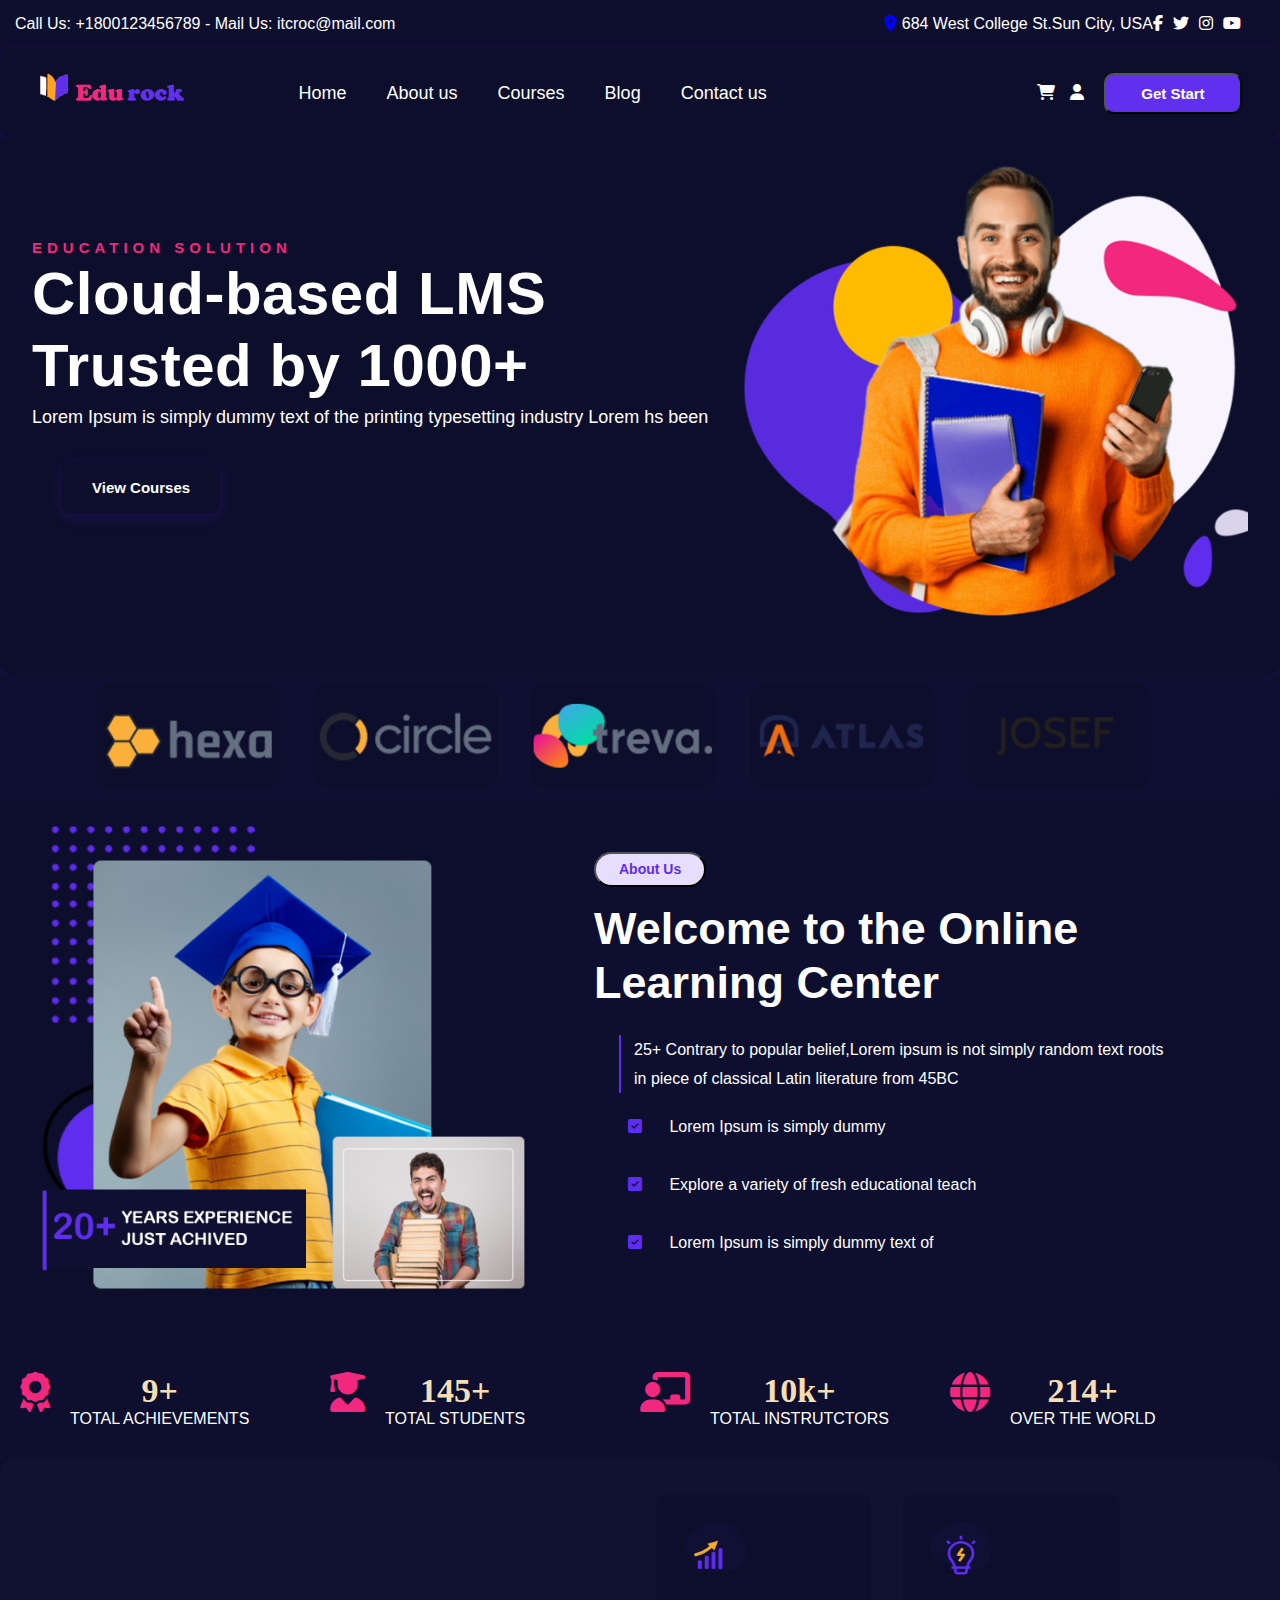
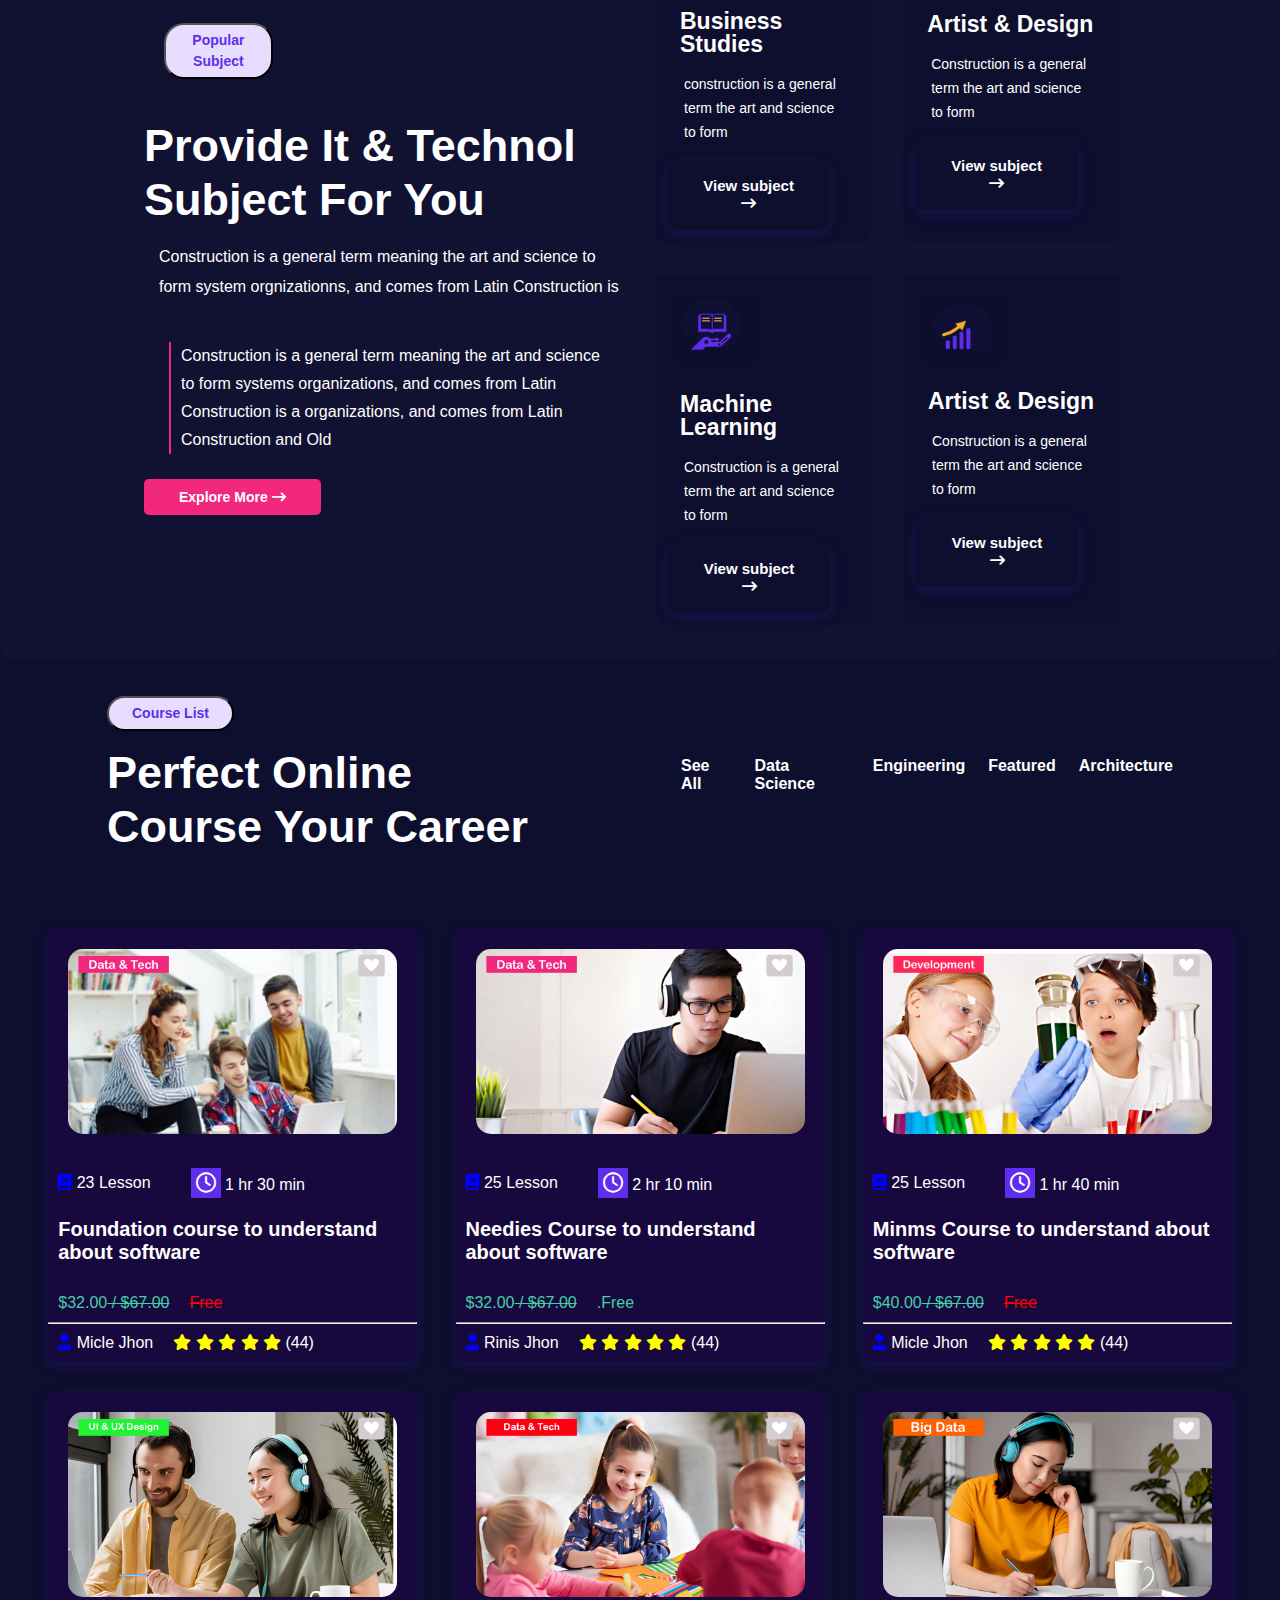
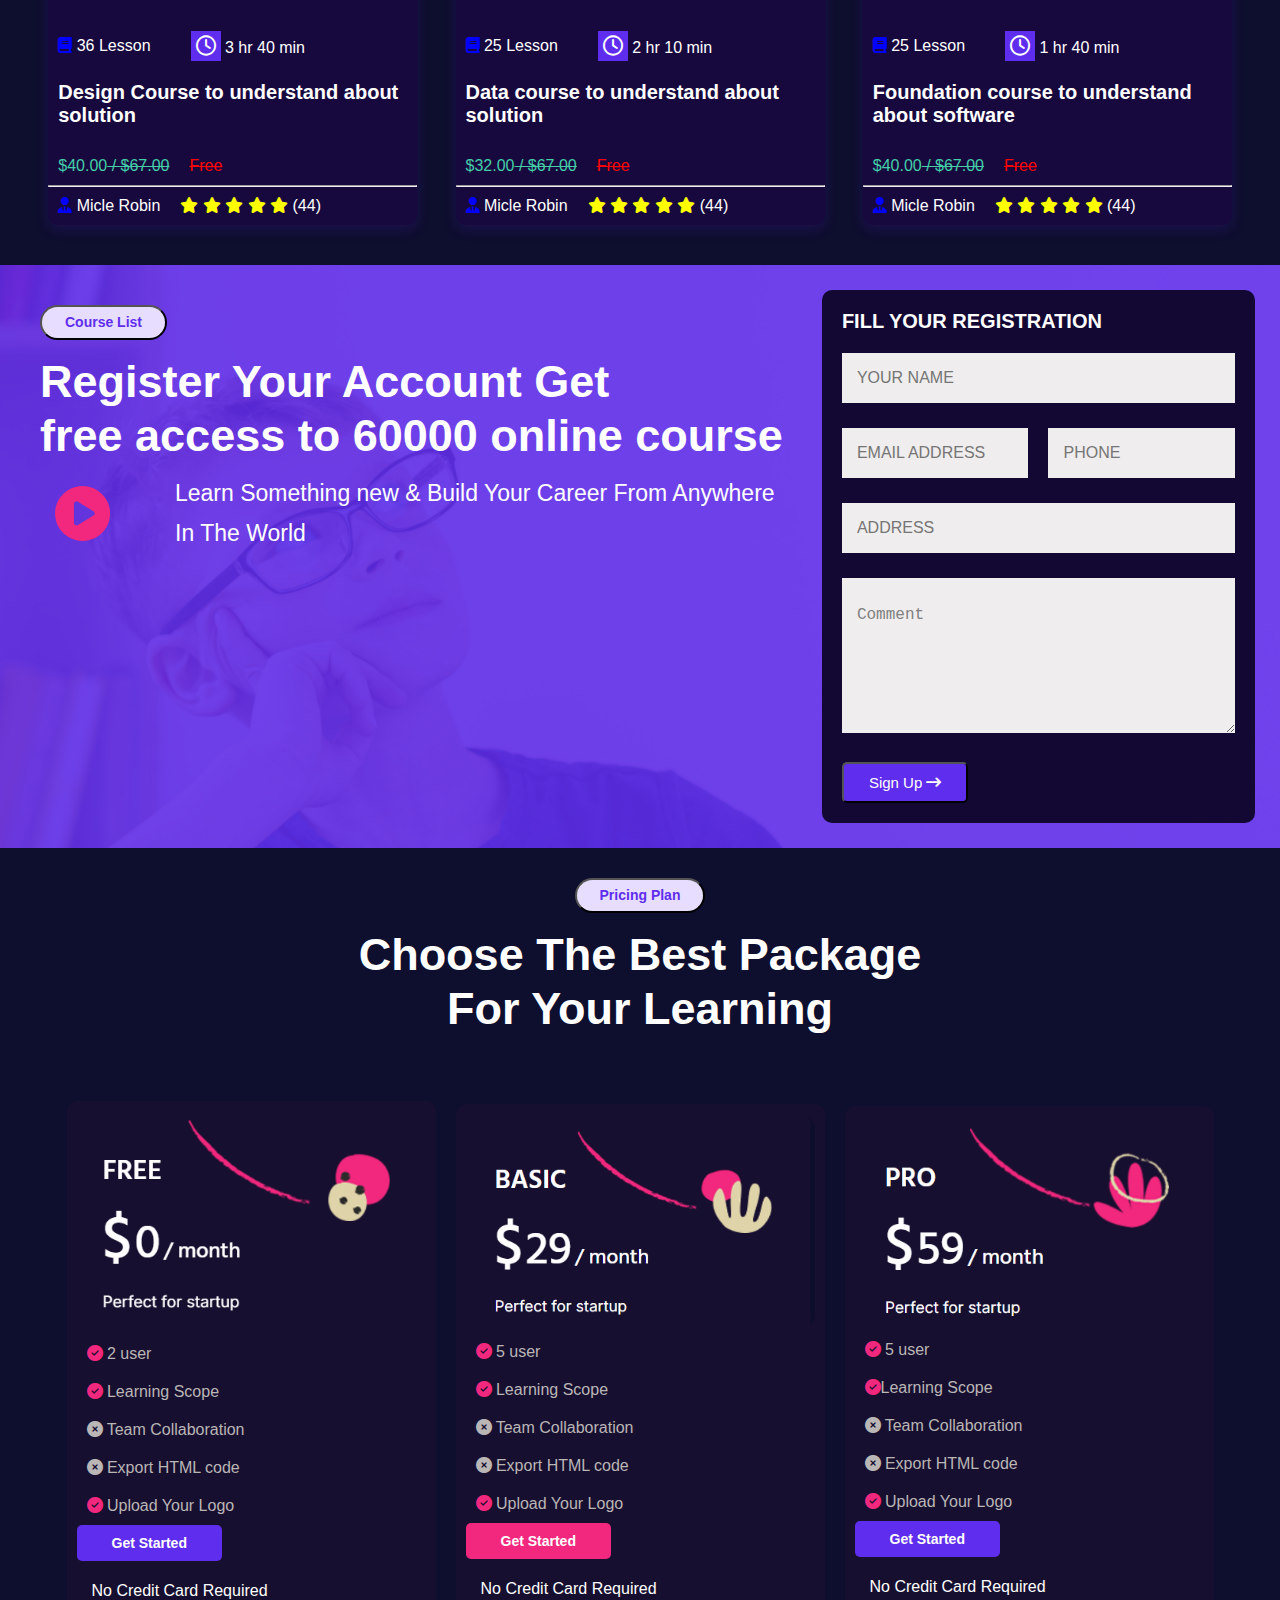
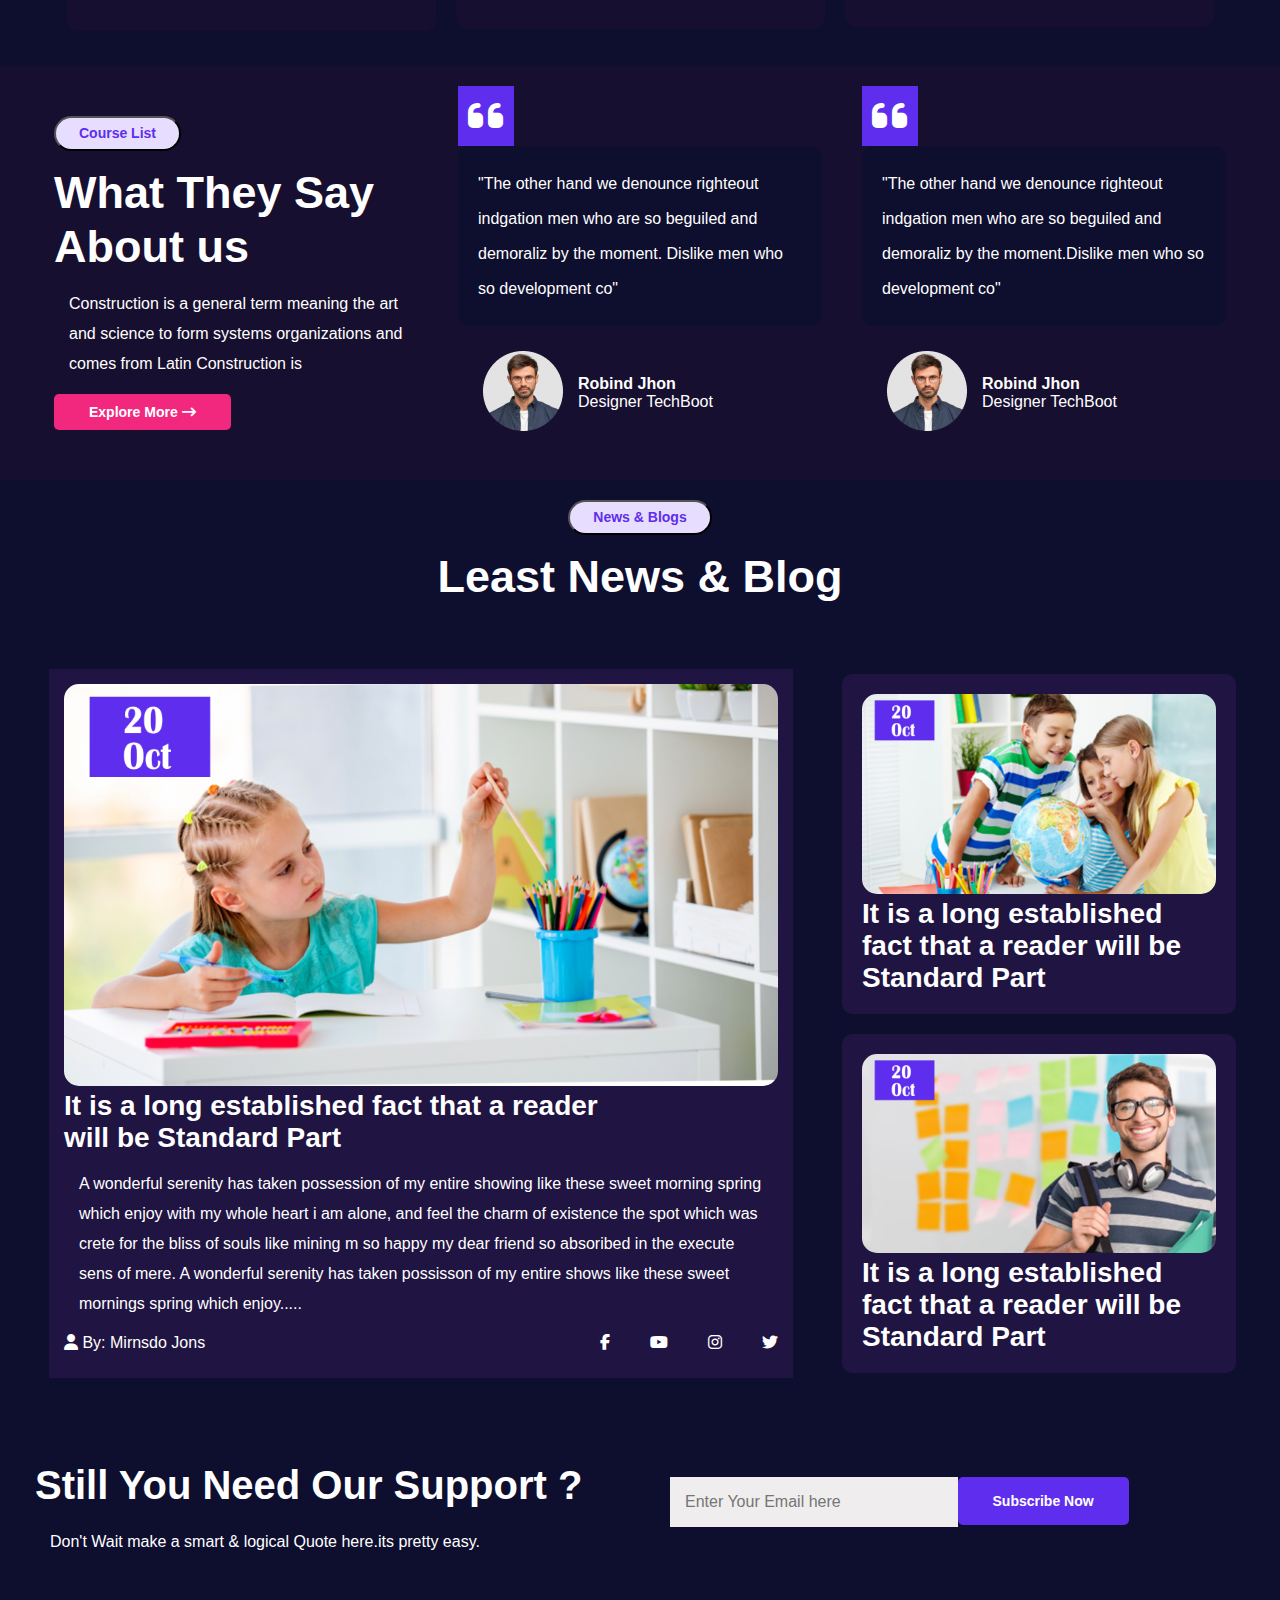
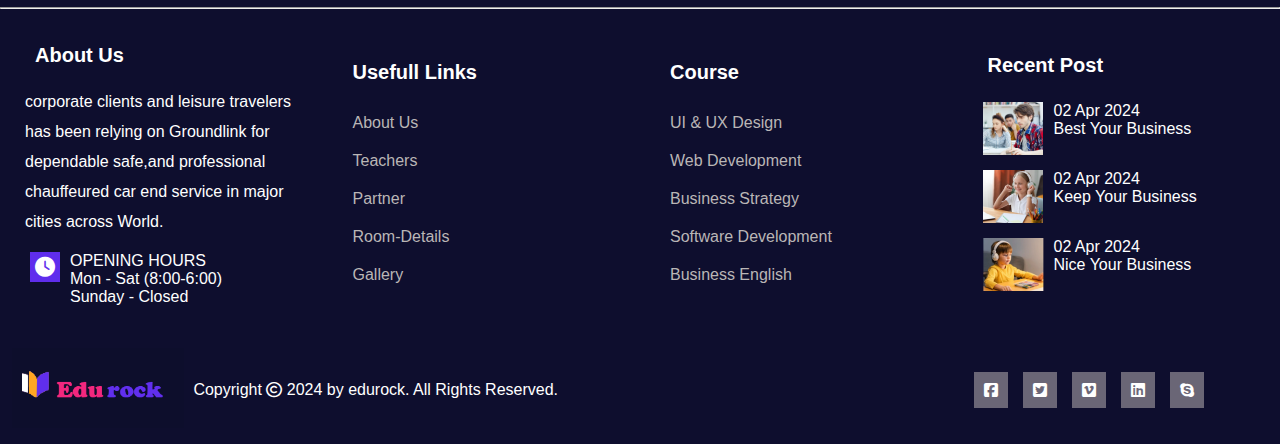
<file: index.html>
<!DOCTYPE html>
<html lang="en">

<head>
    <meta charset="UTF-8">
    <meta name="viewport" content="width=device-width, initial-scale=1.0">
    <title>Edurock</title>
    <link rel="stylesheet" href="css/style1.css">
    <link rel="stylesheet" href="https://cdnjs.cloudflare.com/ajax/libs/font-awesome/6.6.0/css/all.min.css">
</head>

<body>
    <!----------------------contact us header----------------------------------->
    <div class="full_width1">
        <div class="fix_width1">
            <div class="content1">
                <div class="box_1">Call Us: +1800123456789 - Mail Us: itcroc@mail.com</div>
                <div class="box_2">
                    <div class="box_2a"><i class="fa-solid fa-location-dot"></i> 684 West College St.Sun City, USA</div>
                    <div class="box_2b">
                        <ul class="unorderlist1">
                            <li class="list1"><i class="fa-brands fa-facebook-f"></i></li>
                            <li class="list1"><i class="fa-brands fa-twitter"></i></li>
                            <li class="list1"><i class="fa-brands fa-instagram"></i></li>
                            <li class="list1"><i class="fa-brands fa-youtube"></i></li>
                        </ul>
                    </div>
                </div>
            </div>
        </div>
    </div>
    <!---------------------------menubar---------------------------->
    <div class="full_width1">
        <div class="fix_width1">
            <div class="content2">
                <div class="box_3"><img src="image/edurock_logoss_canva.png" alt="logo" class="edurocklogo"></div>
                <div class="box_4">
                    <ul class="unorderlist2">
                        <li class="list2"><a href="https://prerna-rani.github.io/edu_rock/" class="menubar">Home</a></li>
                        <li class="list2"><a href="Aboutus.html" class="menubar">About us</a></li>
                        <li class="list2"><a href="courses.html" class="menubar">Courses</a></li>
                        <li class="list2"><a href="blog.html" class="menubar">Blog</a></li>
                        <li class="list2"><a href="contactus.html" class="menubar">Contact us</a>
                        </li>
                    </ul>
                </div>
                <div class="box_5">
                    <div class="box_5a">
                        <ul class="unorderlist3">
                            <li class="list3"><i class="fa-solid fa-cart-shopping"></i></li>
                            <li class="list3"><i class="fa-solid fa-user"></i></li>
                        </ul>
                    </div>
                    <div class="box_5b">
                        <button class="button1">Get Start</button>
                    </div>
                </div>
            </div>
        </div>
    </div>
    <!-------------------------logo banner---------------------------------------->
    <div class="full_width2">
        <div class="fix_width2">
            <div class="content2">
                <div class="box_6">
                    <div class="box_6a">EDUCATION SOLUTION</div>
                    <div class="box_6b">Cloud-based LMS<br>Trusted by 1000+</div>
                    <div class="box_6c">Lorem Ipsum is simply dummy text of the printing typesetting industry Lorem hs
                        been</div>
                    <div class="box_6d"><button class="buttonbanner" href="#">View Courses</button></div>
                </div>
                <div class="box_7"><img src="image/banerimge.png" alt="bannerimage" class="bannerimage"></div>
            </div>
        </div>
    </div>
    <!---------------------------Company Container------------------------------------------------>
    <div class="full_width1">
        <div class="fix_width1">
            <div class="content3">
                <div class="box_8"><img src="image/hexaa.png" alt="hexaimg" class="companylogo"></div>
                <div class="box_8"><img src="image/circlepshp.png" alt="circleimg" class="companylogo"></div>
                <div class="box_8"><img src="image/trevaphsp.png" alt="trevaimg" class="companylogo"></div>
                <div class="box_8"><img src="image/atlasphsp.png" alt="atlasimg" class="companylogo"></div>
                <div class="box_8"><img src="image/josef2.png" alt="josefimg" class="companylogo"></div>
            </div>
        </div>
    </div>
    <!-------------------------------------Aboutus container----------------------------------------->
    <div class="full_width3">
        <div class="fix_width3">
            <div class="content4">
                <div class="box_9"><img src="image/aboutimg.png" alt="aboutimg" class="aboutimg"></div>
                <div class="box_10">
                    <div class="box_10a"><button class="aboutbutton">About Us</button></div>
                    <div class="box_10b">Welcome to the Online Learning Center</div>
                    <div class="box_10c">
                        25+ Contrary to popular belief,Lorem ipsum is not simply random text roots in
                        piece of classical Latin literature from 45BC
                    </div>
                    <div class="box_10d">
                        <ul class="unorderlist4">
                            <li class="list4"><i class="fa-solid fa-square-check"></i> Lorem Ipsum is simply dummy</li>
                            <li class="list4"><i class="fa-solid fa-square-check"></i> Explore a variety of fresh
                                educational teach</li>
                            <li class="list4"><i class="fa-solid fa-square-check"></i> Lorem Ipsum is simply dummy text
                                of</li>
                        </ul>
                    </div>
                </div>
            </div>
        </div>
    </div>
    <!------------------------------------year Experience achiement container------------------------------------>
    <div class="full_width3">
        <div class="fix_width3">
            <div class="content5">
                <div class="box_11">
                    <div class="box_11a"><i class="fa-solid fa-award"></i></div>
                    <div class="box_11b">
                        <p class="mainparagraph">9+</p>
                        <p class="paragraph">TOTAL ACHIEVEMENTS</p>
                    </div>
                </div>
                <div class="box_11">
                    <div class="box_11a"><i class="fa-solid fa-user-graduate"></i></div>
                    <div class="box_11b">
                        <p class="mainparagraph">145+</p>
                        <p class="paragraph">TOTAL STUDENTS</p>
                    </div>
                </div>
                <div class="box_11">
                    <div class="box_11a"><i class="fa-solid fa-chalkboard-user"></i></div>
                    <div class="box_11b">
                        <p class="mainparagraph">10k+</p>
                        <p class="paragraph">TOTAL INSTRUTCTORS</p>
                    </div>
                </div>
                <div class="box_11">
                    <div class="box_11a"><i class="fa-solid fa-globe"></i></div>
                    <div class="box_11b">
                        <p class="mainparagraph">214+</p>
                        <p class="paragraph">OVER THE WORLD</p>
                    </div>
                </div>
            </div>
        </div>
    </div>
    <!--------------------------------Popular Subject container----------------------------->
    <div class="full_width4">
        <div class="fix_width4">
            <div class="content6">
                <div class="box_12">
                    <div class="box_12a">
                        <button class="popularsubject">Popular Subject</button>
                    </div>
                    <div class="box_12b">
                        Provide It & Technol<br>Subject For You
                    </div>
                    <div class="box_12c">
                        Construction is a general term meaning the art and science to form system orgnizationns, and
                        comes from Latin Construction is
                    </div>
                    <div class="box_12d">Construction is a general term meaning the art and science to form systems
                        organizations, and comes from Latin Construction is a organizations, and comes from Latin
                        Construction and Old</div>
                    <div class="box_12e">
                        <button class="exploremore">Explore More <i class="fa-solid fa-arrow-right-long"></i></button>
                    </div>
                </div>
                <div class="box_12">
                    <div class="box_12f">
                        <div class="box_12bi">
                            <img src="image/growth.png" class="subjectimg">
                            <p class="streams">Business Studies</p>
                            <p class="minorparagraph">construction is a general term the art and science to form</p>
                            <button class="buttonbanner">View subject<i
                                    class="fa-solid fa-arrow-right-long"></i></button>
                        </div>
                        <div class="box_12bi">
                            <img src="image/bulbwebsite.png" class="subjectimg">
                            <p class="streams">Artist & Design</p>
                            <p class="minorparagraph">Construction is a general term the art and science to form</p>
                            <button class="buttonbanner">View subject <i
                                    class="fa-solid fa-arrow-right-long"></i></button>
                        </div>
                    </div>
                    <div class="box_12g">
                        <div class="box_12bi">
                            <img src="image/book.png" class="subjectimg">
                            <P class="streams">Machine Learning</P>
                            <p class="minorparagraph">Construction is a general term the art and science to form</p>
                            <button class="buttonbanner">View subject <i
                                    class="fa-solid fa-arrow-right-long"></i></button>

                        </div>
                        <div class="box_12bi">
                            <img src="image/growth.png" class="subjectimg">
                            <p class="streams">Artist & Design</p>
                            <p class="minorparagraph">Construction is a general term the art and science to form</p>
                            <button class="buttonbanner">View subject<i
                                    class="fa-solid fa-arrow-right-long"></i></button>
                        </div>
                    </div>
                </div>
            </div>
        </div>
    </div>
    <!--------------------------------------------Course list---------------------------------------->
    <div class="full_width3">
        <div class="fix_width3">
            <div class="content7">
                <div class="box_13a">
                    <button class="aboutbutton">Course List</button>
                    <p class="box_10b">Perfect Online<br>Course Your Career</p>
                </div>
                <div class="box_13b">
                    <ul class="unorderlistcourse">
                        <li class="listcourse">See All</li>
                        <li class="listcourse">Data Science</li>
                        <li class="listcourse">Engineering</li>
                        <li class="listcourse">Featured</li>
                        <li class="listcourse">Architecture</li>
                    </ul>
                </div>
            </div>
        </div>
    </div>
    <div class="full_width3">
        <div class="fix_width3">
            <div class="content8">
                <!-------------------Boxes1---------------------->
                <!----------------------------ContainerBoxes1----------------------------------->
                <div class="box_14">
                    <div class="box_14a">
                        <img src="image/complt_1box.png" class="imagefullwidth">
                    </div>
                    <div class="box_14b">
                        <ul class="unorderlist2">
                            <li class="list2"><i class="fa-solid fa-book"></i> 23 Lesson</li>
                            <li class="list2"><i class="fa-regular fa-clock"></i> 1 hr 30 min</li>
                        </ul>
                    </div>
                    <div class="box_14c">Foundation course to understand<br>about software</div>
                    <div class="box_14d">
                        <div class="box14di" style="color: #44cea9;">$32.00<del> / $67.00</del></div>
                        <div class="box14dii" style="color: red;"><del>Free</del></div>
                    </div>
                    <hr>
                    <div class="box_14e">
                        <div class="box14diii"><i class="fa-solid fa-user-tie"></i> Micle Jhon</div>
                        <div class="box14div"><i class="fa-solid fa-star"></i> <i class="fa-solid fa-star"></i> <i
                                class="fa-solid fa-star"></i> <i class="fa-solid fa-star"></i> <i
                                class="fa-solid fa-star"></i> (44)</div>
                    </div>
                </div>
                <!----------------------------ContainerBoxes2----------------------------------->
                <div class="box_14">
                    <div class="box_14a">
                        <img src="image/comlt_2box.png" class="imagefullwidth">
                    </div>
                    <div class="box_14b">
                        <ul class="unorderlist2">
                            <li class="list2"><i class="fa-solid fa-book"></i> 25 Lesson</li>
                            <li class="list2"><i class="fa-regular fa-clock"></i> 2 hr 10 min</li>
                        </ul>
                    </div>
                    <div class="box_14c">Needies Course to understand about software</div>
                    <div class="box_14d">
                        <div class="box14di" style="color: #44cea9" ;>$32.00<del> / $67.00</del></div>
                        <div class="box14dii" style="color: #44cea9;">.Free</div>
                    </div>
                    <hr>
                    <div class="box_14e">
                        <div class="box14diii"><i class="fa-solid fa-user-tie"></i> Rinis Jhon</div>
                        <div class="box14div"><i class="fa-solid fa-star"></i> <i class="fa-solid fa-star"></i> <i
                                class="fa-solid fa-star"></i> <i class="fa-solid fa-star"></i> <i
                                class="fa-solid fa-star"></i> (44)</div>
                    </div>
                    <!----------------------------ContainerBoxes3----------------------------------->
                </div>
                <div class="box_14">
                    <div class="box_14a">
                        <img src="image/complt_3box.png" class="imagefullwidth">
                    </div>
                    <div class="box_14b">
                        <ul class="unorderlist2">
                            <li class="list2"><i class="fa-solid fa-book"></i> 25 Lesson</li>
                            <li class="list2"><i class="fa-regular fa-clock"></i> 1 hr 40 min</li>
                        </ul>
                    </div>
                    <div class="box_14c">Minms Course to understand about software</div>
                    <div class="box_14d">
                        <div class="box14di" style="color: #44cea9" ;>$40.00<del> / $67.00</del></div>
                        <div class=" box14dii" style="color: red;"><del>Free</del></div>
                    </div>
                    <hr>
                    <div class="box_14e">
                        <div class="box14diii"><i class="fa-solid fa-user-tie"></i> Micle Jhon</div>
                        <div class="box14div"><i class="fa-solid fa-star"></i> <i class="fa-solid fa-star"></i> <i
                                class="fa-solid fa-star"></i> <i class="fa-solid fa-star"></i> <i
                                class="fa-solid fa-star"></i> (44)</div>
                    </div>
                </div>
                <!-------------------Boxes2---------------------->
                <!----------------------------ContainerBoxes4----------------------------------->
                <div class="box_14">
                    <div class="box_14a">
                        <img src="image/compt_box4.png" class="imagefullwidth">
                    </div>
                    <div class="box_14b">
                        <ul class="unorderlist2">
                            <li class="list2"><i class="fa-solid fa-book"></i> 36 Lesson</li>
                            <li class="list2"><i class="fa-regular fa-clock"></i> 3 hr 40 min</li>
                        </ul>
                    </div>
                    <div class="box_14c">Design Course to understand about solution</div>
                    <div class="box_14d">
                        <div class="box14di" style="color: #44cea9;">$40.00<del> / $67.00</del></div>
                        <div class="box14dii" style="color: red;"><del>Free</del></div>
                    </div>
                    <hr>
                    <div class="box_14e">
                        <div class="box14diii"><i class="fa-solid fa-user-tie"></i> Micle Robin</div>
                        <div class="box14div"><i class="fa-solid fa-star"></i> <i class="fa-solid fa-star"></i> <i
                                class="fa-solid fa-star"></i> <i class="fa-solid fa-star"></i> <i
                                class="fa-solid fa-star"></i> (44)</div>
                    </div>
                </div>
                <!----------------------------ContainerBoxes5----------------------------------->
                <div class="box_14">
                    <div class="box_14a">
                        <img src="image/datatechh.png" class="imagefullwidth">
                    </div>
                    <div class="box_14b">
                        <ul class="unorderlist2">
                            <li class="list2"><i class="fa-solid fa-book"></i> 25 Lesson</li>
                            <li class="list2"><i class="fa-regular fa-clock"></i> 2 hr 10 min</li>
                        </ul>
                    </div>
                    <div class="box_14c">Data course to understand about<br>solution</div>
                    <div class="box_14d">
                        <div class="box14di" style="color: #44cea9" ;>$32.00<del> / $67.00</del></div>
                        <div class="box14dii" style="color: red;"><del>Free</del></div>
                    </div>
                    <hr>
                    <div class="box_14e">
                        <div class="box14diii"><i class="fa-solid fa-user-tie"></i> Micle Robin</div>
                        <div class="box14div"><i class="fa-solid fa-star"></i> <i class="fa-solid fa-star"></i> <i
                                class="fa-solid fa-star"></i> <i class="fa-solid fa-star"></i> <i
                                class="fa-solid fa-star"></i> (44)</div>
                    </div>
                    <!----------------------------ContainerBoxes6----------------------------------->
                </div>
                <div class="box_14">
                    <div class="box_14a">
                        <img src="image/compt_6box.png" class="imagefullwidth">
                    </div>
                    <div class="box_14b">
                        <ul class="unorderlist2">
                            <li class="list2"><i class="fa-solid fa-book"></i> 25 Lesson</li>
                            <li class="list2"><i class="fa-regular fa-clock"></i> 1 hr 40 min</li>
                        </ul>
                    </div>
                    <div class="box_14c">Foundation course to understand<br>about software</div>
                    <div class="box_14d">
                        <div class="box14di" style="color: #44cea9" ;>$40.00<del> / $67.00</del></div>
                        <div class=" box14dii" style="color: red;"><del>Free</del></div>
                    </div>
                    <hr>
                    <div class="box_14e">
                        <div class="box14diii"><i class="fa-solid fa-user-tie"></i> Micle Robin</div>
                        <div class="box14div"><i class="fa-solid fa-star"></i> <i class="fa-solid fa-star"></i> <i
                                class="fa-solid fa-star"></i> <i class="fa-solid fa-star"></i> <i
                                class="fa-solid fa-star"></i> (44)</div>
                    </div>
                </div>
            </div>
        </div>
    </div>
    <!------------------------------------Course List registration----------------------------------------------->
    <div class="full_width5">
        <div class="fix_width5">
            <div class="content9">
                <div class="box_15">
                    <button class="aboutbutton">Course List</button>
                    <p class="box_10b">Register Your Account Get<br>free access to 60000 online course</p>
                    <ul class="unorderlist2">
                        <li>
                            <i class="fa-solid fa-circle-play"></i>
                        </li>
                        <li>
                            <P class="paraplay">Learn Something new & Build Your Career From Anywhere In The World
                            </P>
                        </li>
                    </ul>
                </div>
                <div class="box_16">
                    <div class="box_16a">FILL YOUR REGISTRATION</div>
                    <form action="#">
                        <input class="registerinput" type="text" placeholder="YOUR NAME">
                        <div class="box_16b">
                            <div class="box_16i"><input class="registerinput" type="text" placeholder="EMAIL ADDRESS">
                            </div>
                            <div class="box_16i"><input class="registerinput" type="text" placeholder="PHONE"></div>
                        </div>
                        <input class="registerinput" type="text" placeholder="ADDRESS">
                        <textarea class="registertextarea" name="#" cols="30" rows="10">Comment</textarea>
                        <div class="registerdbutton">
                            <button class="formbutton">Sign Up <i class="fa-solid fa-arrow-right-long"></i></button>
                        </div>
                    </form>
                </div>
            </div>
        </div>
    </div>
    <!-----------------------------------pricing plan---------------------------------------->
    <div class="full_width3">
        <div class="fix_width3">
            <div class="content10">
                <button class="aboutbutton">Pricing Plan</button>
                <p class="box_10b">Choose The Best Package<br>For Your Learning</p>
            </div>
        </div>
    </div>
    <!--------------------------------pricing plan boxes------------------------------------->
    <div class="full_width3">
        <div class="fix_width3">
            <div class="content11">
                <div class="box_17">
                    <img src="image/pricingcourse1.png" class="imagefullwidth">
                    <ul class="unorderlist5">
                        <li class="list5"><i class="fa-solid fa-circle-check"></i> 2 user</li>
                        <li class="list5"><i class="fa-solid fa-circle-check"></i> Learning Scope</li>
                        <li class="list5"><i class="fa-solid fa-circle-xmark"></i> Team Collaboration</li>
                        <li class="list5"><i class="fa-solid fa-circle-xmark"></i> Export HTML code</li>
                        <li class="list5"><i class="fa-solid fa-circle-check"></i> Upload Your Logo</li>
                    </ul>
                    <button class="pricingbutton">Get Started</button>
                    <p class="box_12c">No Credit Card Required</p>
                </div>
                <div class="box_17">
                    <img src="image/pricingcourse2.png" class="imagefullwidth">
                    <ul class="unorderlist5">
                        <li class="list5"><i class="fa-solid fa-circle-check"></i> 5 user</li>
                        <li class="list5"><i class="fa-solid fa-circle-check"></i> Learning Scope</li>
                        <li class="list5"><i class="fa-solid fa-circle-xmark"></i> Team Collaboration</li>
                        <li class="list5"><i class="fa-solid fa-circle-xmark"></i> Export HTML code</li>
                        <li class="list5"><i class="fa-solid fa-circle-check"></i> Upload Your Logo</li>
                    </ul>
                    <button class="exploremore">Get Started</button>
                    <p class="box_12c">No Credit Card Required</p>
                </div>
                <div class="box_17">
                    <img src="image/pricingcourse3.png" class="imagefullwidth">
                    <ul class="unorderlist5">
                        <li class="list5"><i class="fa-solid fa-circle-check"></i> 5 user</li>
                        <li class="list5"><i class="fa-solid fa-circle-check"></i>Learning Scope</li>
                        <li class="list5"><i class="fa-solid fa-circle-xmark"></i> Team Collaboration</li>
                        <li class="list5"><i class="fa-solid fa-circle-xmark"></i> Export HTML code</li>
                        <li class="list5"><i class="fa-solid fa-circle-check"></i> Upload Your Logo</li>
                    </ul>
                    <button class="pricingbutton">Get Started</button>
                    <p class="box_12c">No Credit Card Required</p>
                </div>
            </div>
        </div>
    </div>
    <!-------------------------------Course List testimonial-------------------------------------->
    <div class="full_width4">
        <div class="fix_width4">
            <div class="content12">
                <div class="box_17testimonial">
                    <div class="box_17a"><button class="aboutbutton">Course List</button></div>
                    <div class="box_10b">What They Say<br>About us</div>
                    <div class="box_12c">
                        Construction is a general term meaning the art and science to form systems
                        organizations and comes from Latin Construction is</div>
                    <div class="box_17d"><button class="exploremore">Explore More <i
                                class="fa-solid fa-arrow-right-long"></i></button>
                    </div>
                </div>
                <div class="box_17testimonial">
                    <div class="box_17e">
                        <i class="fa-solid fa-quote-left"></i>
                    </div>
                    <div class="box_17f">
                        "The other hand we denounce righteout indgation men who are so beguiled and demoraliz by
                        the moment. Dislike men who so development co"
                    </div>
                    <div class="box_17g">
                        <div class="box_17minor"><img src="image/user.png"></div>
                        <div class="box_17minor"><b>Robind Jhon</b><br>Designer TechBoot</div>
                    </div>
                </div>
                <div class="box_17testimonial">
                    <div class="box_17e">
                        <i class="fa-solid fa-quote-left"></i>
                    </div>
                    <div class="box_17f">
                        "The other hand we denounce righteout indgation men who are so beguiled and demoraliz by
                        the moment.Dislike men who so development co"
                    </div>
                    <div class="box_17g">
                        <div class="box_17minor"><img src="image/user.png"></div>
                        <div class="box_17minor"><b>Robind Jhon</b><br>Designer TechBoot</div>
                    </div>
                </div>

            </div>
        </div>
    </div>
    <!----------------------------News & Blogs-------------------------------->
    <div class="full_width3">
        <div class="fix_width3">
            <div class="content13">
                <button class="aboutbutton">News & Blogs</button>
                <p class="box_10b">Least News & Blog</p>
            </div>
        </div>
    </div>
    <!----------------------------------News & Blogs boxes--------------------------->
    <div class="full_width3">
        <div class="fix_width3">
            <div class="content14">
                <div class="box_18">
                    <img src="image/girlplaying.png" class="imagefullwidth">
                    <p class="paragraph1">It is a long established fact that a reader<br>will be Standard Part</p>
                    <p class="box_12c">A wonderful serenity has taken possession of my entire showing like these sweet
                        morning spring which enjoy with my whole heart i am alone, and feel the charm of existence the
                        spot which was crete for the bliss of souls like mining m so happy my dear friend so absoribed
                        in the execute sens of mere. A wonderful serenity has taken possisson of my entire shows like
                        these sweet mornings spring which enjoy.....
                    </p>
                    <div class="seperatediv">
                        <div class="seperatediv1"><i class="fa-solid fa-user"></i> By: Mirnsdo Jons</div>
                        <div class="seperatediv2">
                            <ul class="unorderlist2">
                                <li class="list2"><i class="fa-brands fa-facebook-f"></i></li>
                                <li class="list2"><i class="fa-brands fa-youtube"></i></li>
                                <li class="list2"><i class="fa-brands fa-instagram"></i></li>
                                <li class="list2"><i class="fa-brands fa-twitter"></i></li>
                            </ul>
                        </div>
                    </div>
                </div>
                <div class="box_19">
                    <div class="box_18i">
                        <div class="box_18iminor"><img src="image/childrens.png" class="imagefullwidth"></div>
                        <div class="box_18iminor">
                            <p class="paragraph1">It is a long established fact that a reader will be Standard
                                Part</p>
                        </div>
                    </div>
                    <div class="box_18i">
                        <div class="box_18iminor"><img src="image/collegeboy2.png" class="imagefullwidth"></div>
                        <div class="box_18iminor">
                            <p class="paragraph1">It is a long established fact that a reader will be Standard
                                Part</p>
                        </div>
                    </div>
                </div>
            </div>
        </div>
    </div>
    <!------------------------------------------help container------------------------------->
    <div class="full_width3">
        <div class="fix_width3">
            <div class="content15">
                <div class="box_20">
                    <p class="box_support">Still You Need Our Support ?</p>
                    <p class="box_12c">Don't Wait make a smart & logical Quote here.its pretty easy.</p>
                </div>
                <div class="box_20">
                    <div class="supportcontainer">
                        <div class="box_help"><input class="registerinput" type="text"
                                placeholder="Enter Your Email here">
                        </div>
                        <div class="box_help"><button class="pricingbutton2">Subscribe Now</button></div>
                    </div>
                </div>
            </div>
        </div>
    </div>
    <hr>
    <!----------------------------------------footer-------------------------------------------------------->
    <div class="full_width3">
        <div class="fix_with3">
            <div class="content16">
                <div class="box_12a">
                    <p class="box_14c">About Us</p>
                    <p class="box_footer1">corporate clients and leisure travelers has been relying on Groundlink for
                        dependable safe,and professional chauffeured car end service in major cities across World.
                    </p>
                    <div class="footerboxes">
                        <div class="box_12ai"><i class="fa-solid fa-clock"></i></div>
                        <div class="box_12ai">
                            <p class="box_bold">OPENING HOURS</p>
                            <p class="box_bold2">Mon - Sat (8:00-6:00)<br>Sunday - Closed</p>
                        </div>
                    </div>
                </div>
                <div class="box_12a">
                    <p class="box_14c">Usefull Links</p>
                    <ul class="unorderlist5">
                        <li class="list5">About Us</li>
                        <li class="list5">Teachers</li>
                        <li class="list5">Partner</li>
                        <li class="list5">Room-Details</li>
                        <li class="list5">Gallery</li>
                    </ul>
                </div>
                <div class="box_12a">
                    <p class="box_14c">Course</p>
                    <ul class="unorderlist5">
                        <li class="list5">UI & UX Design</li>
                        <li class="list5">Web Development</li>
                        <li class="list5">Business Strategy</li>
                        <li class="list5">Software Development</li>
                        <li class="list5">Business English</li>
                    </ul>
                </div>
                <div class="box_12a">
                    <p class="box_14c">Recent Post</p>
                    <div class="footerbox">
                        <div class="footerbox1"><img src="image/footer1img.png"></div>
                        <div class="footerbox2">02 Apr 2024<br>
                            <p class="box_bold">Best Your Business</p>
                        </div>
                    </div>
                    <div class="footerbox">
                        <div class="footerbox1"><img src="image/footer2img.png"></div>
                        <div class="footerbox2">02 Apr 2024<br>
                            <p class="box_bold">Keep Your Business</p>
                        </div>
                    </div>
                    <div class="footerbox">
                        <div class="footerbox1"><img src="image/footer3img.png"></div>
                        <div class="footerbox2">02 Apr 2024<br>
                            <p class="box_bold">Nice Your Business</p>
                        </div>
                    </div>
                </div>
            </div>
        </div>
    </div>
    <!---------------------------footer2---------------------------->
    <div class="full_width3">
        <div class="fix_width3">
            <div class="content17">
                <div class="box_3"><img src="image/edurock_logoss_canva.png" alt="logo" class="edurocklogo"></div>
                <div class="box_4">
                    Copyright <i class="fa-regular fa-copyright"></i> 2024 by edurock. All Rights Reserved.
                </div>
                <div class="box_5">
                    <div class="box_5a">
                        <ul class="unorderlist3">
                            <li class="list3"><i class="fa-brands fa-square-facebook"></i></li>
                            <li class="list3"><i class="fa-brands fa-square-twitter"></i></li>
                            <li class="list3"><i class="fa-brands fa-vimeo"></i></li>
                            <li class="list3"><i class="fa-brands fa-linkedin"></i></li>
                            <li class="list3"><i class="fa-brands fa-skype"></i></li>
                        </ul>
                    </div>
                </div>
            </div>
        </div>
    </div>
</body>

</html>
</file>
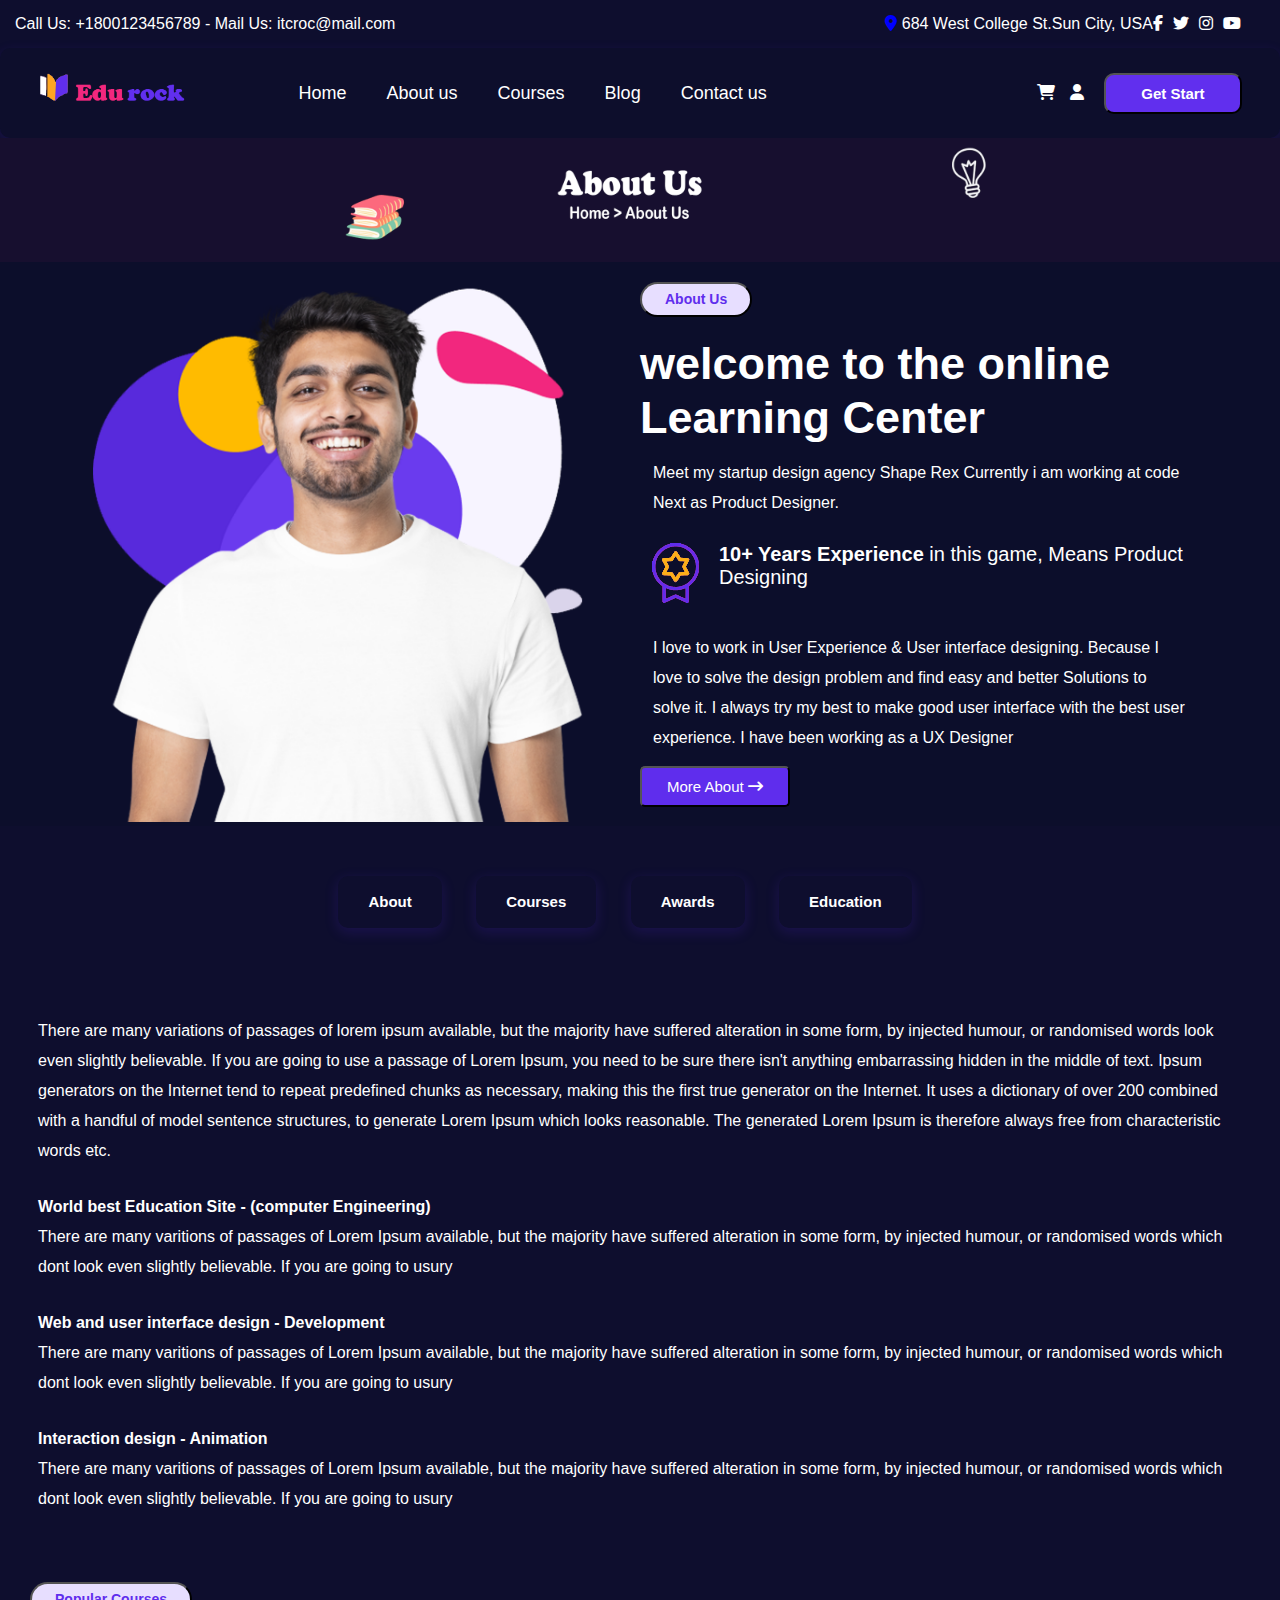
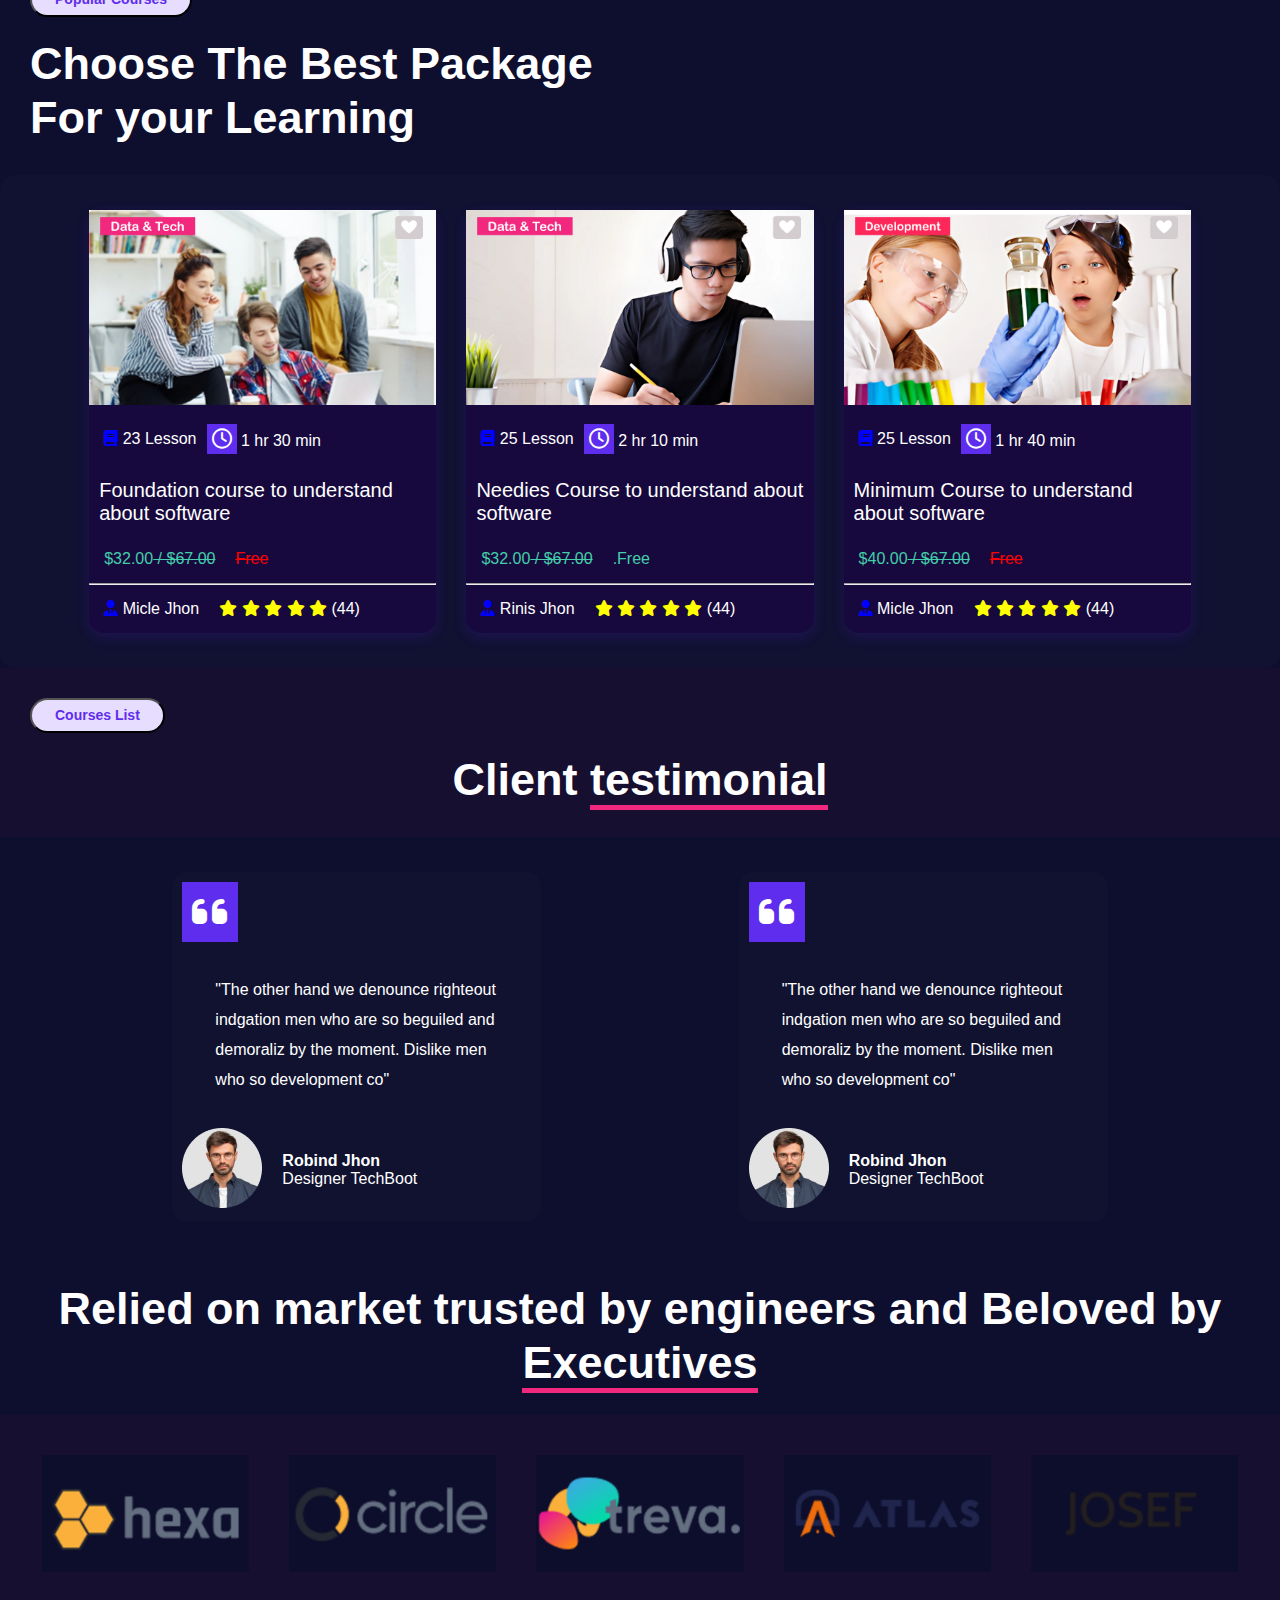
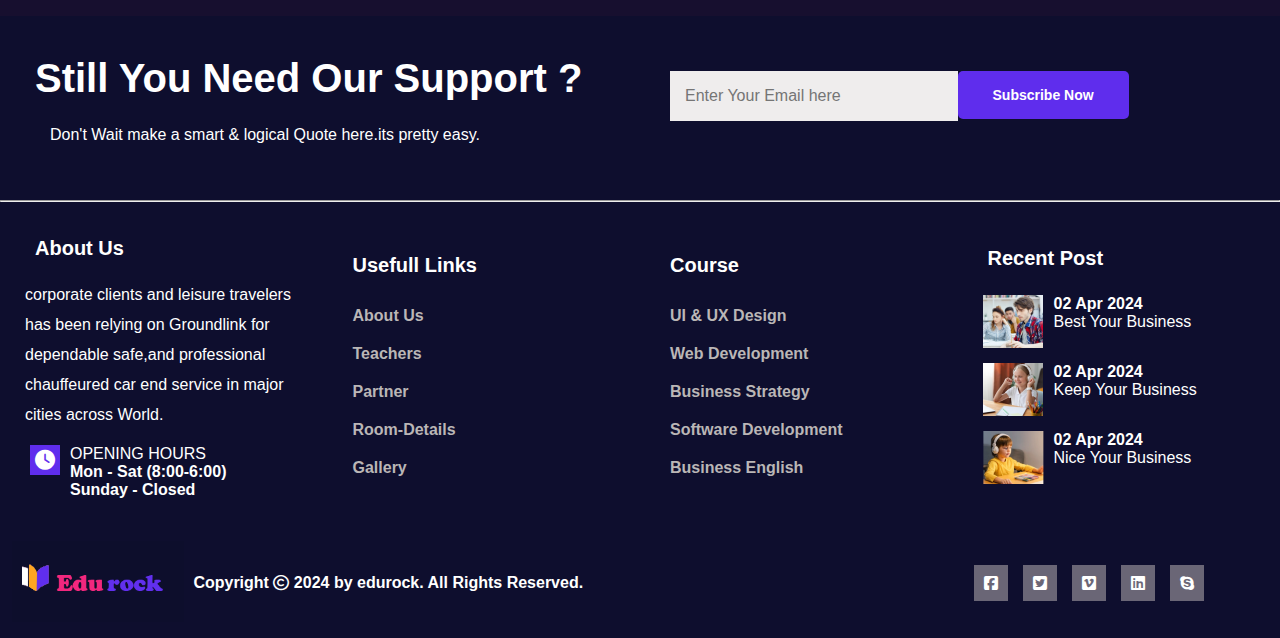
<file: Aboutus.html>
<!DOCTYPE html>
<html lang="en">

<head>
    <meta charset="UTF-8">
    <meta name="viewport" content="width=device-width, initial-scale=1.0">
    <title>About Us</title>
    <link rel="stylesheet" href="css/style2.css">
    <link rel="stylesheet" href="css/style1.css">
    <link rel="stylesheet" href="https://cdnjs.cloudflare.com/ajax/libs/font-awesome/6.6.0/css/all.min.css">
</head>

<body>
    <!----------------------contact us header----------------------------------->
    <div class="full_width1">
        <div class="fix_width1">
            <div class="content1">
                <div class="box_1">Call Us: +1800123456789 - Mail Us: itcroc@mail.com</div>
                <div class="box_2">
                    <div class="box_2a"><i class="fa-solid fa-location-dot"></i> 684 West College St.Sun City, USA</div>
                    <div class="box_2b">
                        <ul class="unorderlist1">
                            <li class="list1"><i class="fa-brands fa-facebook-f"></i></li>
                            <li class="list1"><i class="fa-brands fa-twitter"></i></li>
                            <li class="list1"><i class="fa-brands fa-instagram"></i></li>
                            <li class="list1"><i class="fa-brands fa-youtube"></i></li>
                        </ul>
                    </div>
                </div>
            </div>
        </div>
    </div>
    <!---------------------------menubar---------------------------->
    <div class="full_width1">
        <div class="fix_width1">
            <div class="content2">
                <div class="box_3"><img src="image/edurock_logoss_canva.png" alt="logo" class="edurocklogo"></div>
                <div class="box_4">
                    <ul class="unorderlist2">
                        <li class="list2"><a href="https://prerna-rani.github.io/edu_rock/" class="menubar">Home</a></li>
                        <li class="list2"><a href="Aboutus.html" class="menubar">About us</a></li>
                        <li class="list2"><a href="courses.html" class="menubar">Courses</a></li>
                        <li class="list2"><a href="blog.html" class="menubar">Blog</a></li>
                        <li class="list2"><a href="contactus.html" class="menubar">Contact us</a>
                        </li>
                    </ul>
                </div>
                <div class="box_5">
                    <div class="box_5a">
                        <ul class="unorderlist3">
                            <li class="list3"><i class="fa-solid fa-cart-shopping"></i></li>
                            <li class="list3"><i class="fa-solid fa-user"></i></li>
                        </ul>
                    </div>
                    <div class="box_5b">
                        <button class="button1">Get Start</button>
                    </div>
                </div>
            </div>
        </div>
    </div>

    <!-------------------------------------breadcumb--------------------------------->
    <div class="full_width_aboutus1">
        <div class="fix_width_aboutus1">
            <div class="content_aboutus1">
                <div class="box_1aboutus"><img src="image/aboutus_humburgerimages.png" class="aboutusimages"></div>
            </div>
        </div>
    </div>
    <!--------------------------------------Aboutus------------------------------------->
    <div class="full_width_aboutus1">
        <div class="fix_width_aboutus1">
            <div class="content_aboutus2">
                <div class="box_2aboutus"><img src="image/boy_image2.png" class="aboutusimages"></div>
                <div class="box_2aboutus">
                    <div class="minorbox1"><button class="aboutusbutton">About Us</button></div>
                    <div class="minorbox1">
                        <p class="headingbold1">welcome to the online<br>Learning Center</p>
                    </div>
                    <div class="minorbox1">
                        <p class="paragraph2">Meet my startup design agency Shape Rex Currently i am working at code
                            Next as Product Designer.</p>
                    </div>
                    <div class="minorbox2">
                        <div class="minorboxa"><img src="image/Layer 1 copy.png"></div>
                        <div class="minorboxa"><b>10+ Years Experience</b> in this game, Means Product Designing
                        </div>
                    </div>
                    <div class="minorbox1">
                        <P class="paragraph2">
                            I love to work in User Experience & User interface designing. Because I love to solve the
                            design problem and find easy and better Solutions to solve it. I always try my best to make
                            good user interface with the best user experience. I have been working as a UX Designer
                        </P>
                    </div>
                    <div class="minorbox1"><button class="buttonmoreabout">More About <i
                                class="fa-solid fa-arrow-right-long"></i></button>
                    </div>
                </div>
            </div>
        </div>
    </div>
    <!--------------------------------------------Selectbuttons------------------------------>
    <div class="full_width_aboutus1">
        <div class="fix_width_aboutus1">
            <div class="content_aboutus3">
                <button class="selectbutton">About</button>
                <button class="selectbutton"> Courses</button>
                <button class="selectbutton">Awards</button>
                <button class="selectbutton">Education</button>
            </div>
        </div>
    </div>
    <!---------------------------------------paragraph------------------------------------------->
    <div class="full_width_aboutus1">
        <div class="fix_width_aboutus1">
            <div class="content_aboutus4">
                <p class="paragraph2">
                    There are many variations of passages of lorem ipsum available, but the majority have suffered
                    alteration in some form, by injected humour, or randomised words look even slightly believable.
                    If you are going to use a passage of Lorem Ipsum, you need to be sure there isn't anything
                    embarrassing hidden in the middle of text. Ipsum generators on the Internet tend to repeat
                    predefined chunks as necessary, making this the first true generator on the Internet. It uses a
                    dictionary
                    of over 200 combined with a handful of model sentence structures, to generate Lorem Ipsum which
                    looks
                    reasonable. The generated Lorem Ipsum is therefore always free from characteristic words etc.<br>
                </p>
                <p class="paragraph2">
                    <b>World best Education Site - (computer Engineering)</b><br>There are many varitions of passages of
                    Lorem Ipsum available, but the majority have suffered alteration in some form, by injected humour,
                    or randomised words which dont look even slightly believable. If you are going to usury<br>
                </p>
                <p class="paragraph2">
                    <b>Web and user interface design - Development</b><br>There are many varitions of passages of Lorem
                    Ipsum available, but the majority have suffered alteration in some form, by injected humour, or
                    randomised words which dont look even slightly believable. If you are going to usury<br>
                </p>
                <p class="paragraph2">
                    <b>Interaction design - Animation</b><br>There are many varitions of passages of Lorem
                    Ipsum available, but the majority have suffered alteration in some form, by injected humour, or
                    randomised words which dont look even slightly believable. If you are going to usury<br>
                </p>
            </div>
        </div>
    </div>
    <!---------------------------------------------popular Courses------------------------------------>
    <div class="full_width_aboutus1">
        <div class="fix_width_aboutus1">
            <div class="content_aboutus5">
                <button class="aboutusbutton">Popular Courses</button>
                <p class="headingbold1">Choose The Best Package<br>For your Learning</p>
            </div>
        </div>
    </div>
    <!------------------------------Courselist-------------------------------------------------->
    <div class="full_width_aboutus1">
        <div class="fix_width_aboutus1">
            <div class="content6">
                <!-------------------Boxes1---------------------->
                <!----------------------------ContainerBoxes1----------------------------------->
                <div class="box_courselist">
                    <div class="imagecontainer1">
                        <img src="image/complt_1box.png" class="aboutusimages">
                    </div>
                    <div class="container2">
                        <ul class="unorderlist1">
                            <li class="list1"><i class="fa-solid fa-book"></i> 23 Lesson</li>
                            <li class="list1"><i class="fa-regular fa-clock"></i> 1 hr 30 min</li>
                        </ul>
                    </div>
                    <div class="container3">Foundation course to understand about software</div>
                    <div class="container4">
                        <div class="box14di" style="color: #44cea9;">$32.00<del> / $67.00</del></div>
                        <div class="box14dii" style="color: red;"><del>Free</del></div>
                    </div>
                    <hr>
                    <div class="container5">
                        <div class="box14diii"><i class="fa-solid fa-user-tie"></i> Micle Jhon</div>
                        <div class="box14div"><i class="fa-solid fa-star"></i> <i class="fa-solid fa-star"></i> <i
                                class="fa-solid fa-star"></i> <i class="fa-solid fa-star"></i> <i
                                class="fa-solid fa-star"></i> (44)</div>
                    </div>
                </div>
                <!----------------------------ContainerBoxes2----------------------------------->
                <div class="box_courselist">
                    <div class="imagecontainer1">
                        <img src="image/comlt_2box.png" class="aboutusimages">
                    </div>
                    <div class="container2">
                        <ul class="unorderlist1">
                            <li class="list1"><i class="fa-solid fa-book"></i> 25 Lesson</li>
                            <li class="list1"><i class="fa-regular fa-clock"></i> 2 hr 10 min</li>
                        </ul>
                    </div>
                    <div class="container3">Needies Course to understand about software</div>
                    <div class="container4">
                        <div class="box14di" style="color: #44cea9" ;>$32.00<del> / $67.00</del></div>
                        <div class="box14dii" style="color: #44cea9;">.Free</div>
                    </div>
                    <hr>
                    <div class="container5">
                        <div class="box14diii"><i class="fa-solid fa-user-tie"></i> Rinis Jhon</div>
                        <div class="box14div"><i class="fa-solid fa-star"></i> <i class="fa-solid fa-star"></i> <i
                                class="fa-solid fa-star"></i> <i class="fa-solid fa-star"></i> <i
                                class="fa-solid fa-star"></i> (44)</div>
                    </div>
                    <!----------------------------ContainerBoxes3----------------------------------->
                </div>
                <div class="box_courselist">
                    <div class="imagecontainer1">
                        <img src="image/complt_3box.png" class="aboutusimages">
                    </div>
                    <div class="container2">
                        <ul class="unorderlist1">
                            <li class="list1"><i class="fa-solid fa-book"></i> 25 Lesson</li>
                            <li class="list1"><i class="fa-regular fa-clock"></i> 1 hr 40 min</li>
                        </ul>
                    </div>
                    <div class="container3">Minimum Course to understand about software</div>
                    <div class="container4">
                        <div class="box14di" style="color: #44cea9" ;>$40.00<del> / $67.00</del></div>
                        <div class=" box14dii" style="color: red;"><del>Free</del></div>
                    </div>
                    <hr>
                    <div class="container5">
                        <div class="box14diii"><i class="fa-solid fa-user-tie"></i> Micle Jhon</div>
                        <div class="box14div"><i class="fa-solid fa-star"></i> <i class="fa-solid fa-star"></i> <i
                                class="fa-solid fa-star"></i> <i class="fa-solid fa-star"></i> <i
                                class="fa-solid fa-star"></i> (44)</div>
                    </div>
                </div>
            </div>
        </div>
    </div>
    <!---------------------------------------testimonial----------------------------------->
    <div class="full_width_aboutus1">
        <div class="fix_width_aboutus1">
            <div class="contenttestimonial">
                <button class="aboutusbutton">Courses List</button>
                <p class="headingbold2">Client <b class="underline">testimonial</b></p>
            </div>
        </div>
    </div>
    <!-------------------------------Course List testimonial-------------------------------------->
    <div class="full_width_aboutus1">
        <div class="fix_width_aboutus1">
            <div class="content8">
                <div class="box_testimonial">
                    <div class="Quote">
                        <i class="fa-solid fa-quote-left"></i>
                    </div>
                    <div class="box_testimonial1">
                        <p class="paragraph2">
                            "The other hand we denounce righteout indgation men who are so beguiled and demoraliz by
                            the moment. Dislike men who so development co"
                        </p>
                    </div>
                    <div class="box_testimonial2">
                        <div class="box_17minor"><img src="image/user.png"></div>
                        <div class="box_17minor"><b>Robind Jhon</b><br>Designer TechBoot</div>
                    </div>
                </div>
                <div class="box_testimonial">
                    <div class="Quote">
                        <i class="fa-solid fa-quote-left"></i>
                    </div>
                    <div class="box_testimonial1">
                        <p class="paragraph2">
                            "The other hand we denounce righteout indgation men who are so beguiled and demoraliz by
                            the moment. Dislike men who so development co"
                        </p>
                    </div>
                    <div class="box_testimonial2">
                        <div class="box_17minor"><img src="image/user.png"></div>
                        <div class="box_17minor"><b>Robind Jhon</b><br>Designer TechBoot</div>
                    </div>
                </div>

            </div>
        </div>
    </div>
    <!---------------------------------------------sentence---------------------------------->
    <div class="full_width_aboutus1">
        <div class="fix_width_aboutus1">
            <div class="content7">
                <p class="headingbold2">Relied on market trusted by engineers and Beloved by <b><b
                            class="underline">Executives</b></p>
            </div>
        </div>
    </div>
    <!---------------------------Company Container------------------------------------------------>
    <div class="full_width_aboutus1">
        <div class="fix_width_aboutus1">
            <div class="content9">
                <div class="box_8"><img src="image/hexaa.png" alt="hexaimg" class="aboutusimages"></div>
                <div class="box_8"><img src="image/circlepshp.png" alt="circleimg" class="aboutusimages"></div>
                <div class="box_8"><img src="image/trevaphsp.png" alt="trevaimg" class="aboutusimages"></div>
                <div class="box_8"><img src="image/atlasphsp.png" alt="atlasimg" class="aboutusimages"></div>
                <div class="box_8"><img src="image/josef2.png" alt="josefimg" class="aboutusimages"></div>
            </div>
        </div>
    </div>
    <!------------------------------------------help container------------------------------->
    <div class="full_width3">
        <div class="fix_width3">
            <div class="content15">
                <div class="box_20">
                    <p class="box_support">Still You Need Our Support ?</p>
                    <p class="box_12c">Don't Wait make a smart & logical Quote here.its pretty easy.</p>
                </div>
                <div class="box_20">
                    <div class="supportcontainer">
                        <div class="box_help"><input class="registerinput" type="text"
                                placeholder="Enter Your Email here">
                        </div>
                        <div class="box_help"><button class="pricingbutton2">Subscribe Now</button></div>
                    </div>
                </div>
            </div>
        </div>
    </div>
    <hr>
    <!----------------------------------------footer-------------------------------------------------------->
    <div class="full_width3">
        <div class="fix_with3">
            <div class="content16">
                <div class="box_12a">
                    <p class="box_14c">About Us</p>
                    <p class="box_footer1">corporate clients and leisure travelers has been relying on Groundlink for
                        dependable safe,and professional chauffeured car end service in major cities across World.
                    </p>
                    <div class="footerboxes">
                        <div class="box_12ai"><i class="fa-solid fa-clock"></i></div>
                        <div class="box_12ai">
                            <p class="box_bold">OPENING HOURS</p>
                            <p class="box_bold2">Mon - Sat (8:00-6:00)<br>Sunday - Closed</p>
                        </div>
                    </div>
                </div>
                <div class="box_12a">
                    <p class="box_14c">Usefull Links</p>
                    <ul class="unorderlist5">
                        <li class="list5">About Us</li>
                        <li class="list5">Teachers</li>
                        <li class="list5">Partner</li>
                        <li class="list5">Room-Details</li>
                        <li class="list5">Gallery</li>
                    </ul>
                </div>
                <div class="box_12a">
                    <p class="box_14c">Course</p>
                    <ul class="unorderlist5">
                        <li class="list5">UI & UX Design</li>
                        <li class="list5">Web Development</li>
                        <li class="list5">Business Strategy</li>
                        <li class="list5">Software Development</li>
                        <li class="list5">Business English</li>
                    </ul>
                </div>
                <div class="box_12a">
                    <p class="box_14c">Recent Post</p>
                    <div class="footerbox">
                        <div class="footerbox1"><img src="image/footer1img.png"></div>
                        <div class="footerbox2">02 Apr 2024<br>
                            <p class="box_bold">Best Your Business</p>
                        </div>
                    </div>
                    <div class="footerbox">
                        <div class="footerbox1"><img src="image/footer2img.png"></div>
                        <div class="footerbox2">02 Apr 2024<br>
                            <p class="box_bold">Keep Your Business</p>
                        </div>
                    </div>
                    <div class="footerbox">
                        <div class="footerbox1"><img src="image/footer3img.png"></div>
                        <div class="footerbox2">02 Apr 2024<br>
                            <p class="box_bold">Nice Your Business</p>
                        </div>
                    </div>
                </div>
            </div>
        </div>
    </div>
    <!---------------------------footer2---------------------------->
    <div class="full_width3">
        <div class="fix_width3">
            <div class="content17">
                <div class="box_3"><img src="image/edurock_logoss_canva.png" alt="logo" class="edurocklogo"></div>
                <div class="box_4">
                    Copyright <i class="fa-regular fa-copyright"></i> 2024 by edurock. All Rights Reserved.
                </div>
                <div class="box_5">
                    <div class="box_5a">
                        <ul class="unorderlist3">
                            <li class="list3"><i class="fa-brands fa-square-facebook"></i></li>
                            <li class="list3"><i class="fa-brands fa-square-twitter"></i></li>
                            <li class="list3"><i class="fa-brands fa-vimeo"></i></li>
                            <li class="list3"><i class="fa-brands fa-linkedin"></i></li>
                            <li class="list3"><i class="fa-brands fa-skype"></i></li>
                        </ul>
                    </div>
                </div>
            </div>
        </div>
    </div>
</body>

</html>
</file>
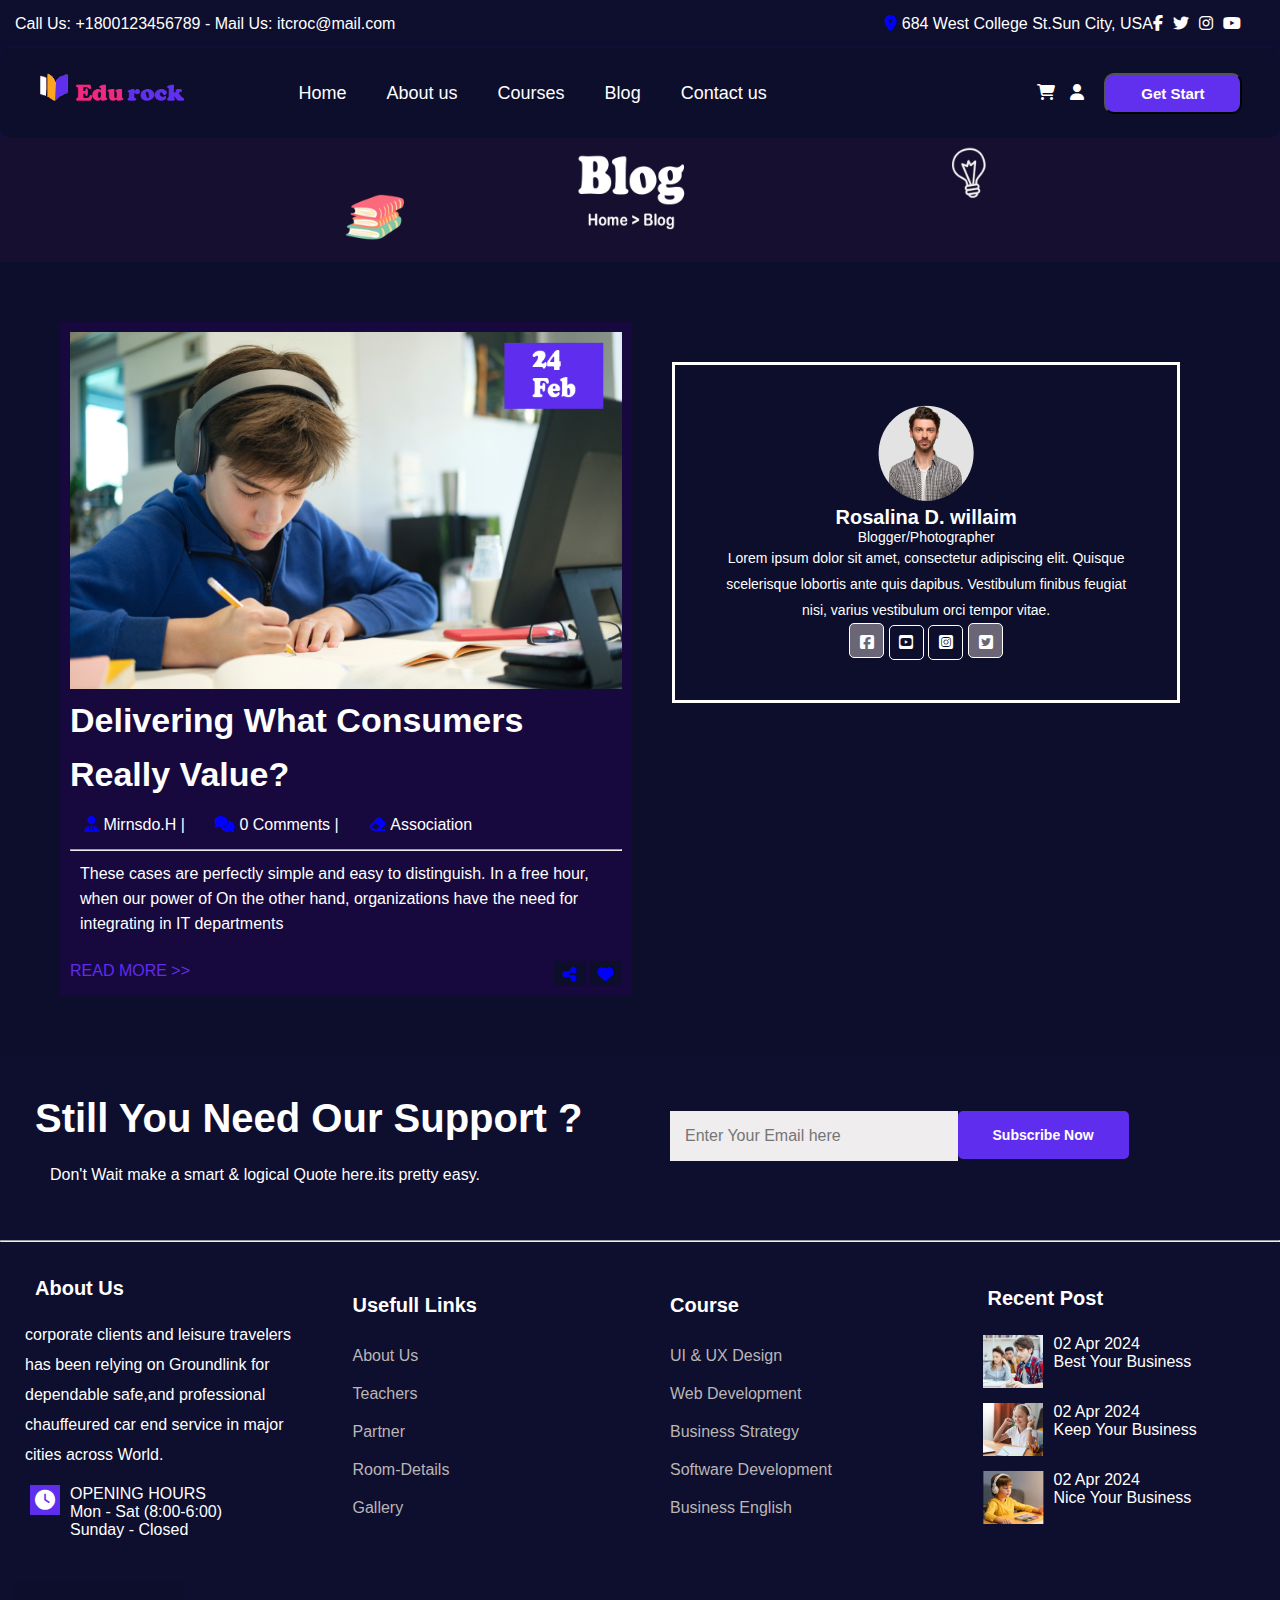
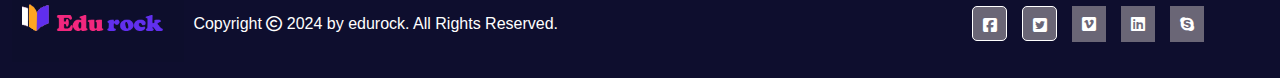
<file: blog.html>
<!DOCTYPE html>
<html lang="en">

<head>
    <meta charset="UTF-8">
    <meta name="viewport" content="width=device-width, initial-scale=1.0">
    <title>Blog</title>
    <link rel="stylesheet" href="css/style4.css">
    <link rel="stylesheet" href="css/style1.css">

    <link rel="stylesheet" href="https://cdnjs.cloudflare.com/ajax/libs/font-awesome/6.6.0/css/all.min.css">
</head>

<body>
    <!----------------------contact us header----------------------------------->
    <div class="full_width1">
        <div class="fix_width1">
            <div class="content1">
                <div class="box_1">Call Us: +1800123456789 - Mail Us: itcroc@mail.com</div>
                <div class="box_2">
                    <div class="box_2a"><i class="fa-solid fa-location-dot"></i> 684 West College St.Sun City, USA</div>
                    <div class="box_2b">
                        <ul class="unorderlist1">
                            <li class="list1"><i class="fa-brands fa-facebook-f"></i></li>
                            <li class="list1"><i class="fa-brands fa-twitter"></i></li>
                            <li class="list1"><i class="fa-brands fa-instagram"></i></li>
                            <li class="list1"><i class="fa-brands fa-youtube"></i></li>
                        </ul>
                    </div>
                </div>
            </div>
        </div>
    </div>
    <!---------------------------menubar---------------------------->
    <div class="full_width1">
        <div class="fix_width1">
            <div class="content2">
                <div class="box_3"><img src="image/edurock_logoss_canva.png" alt="logo" class="edurocklogo"></div>
                <div class="box_4">
                    <ul class="unorderlist2">
                        <li class="list2"><a href="http://127.0.0.1:5502/index.html" class="menubar">Home</a></li>
                        <li class="list2"><a href="http://127.0.0.1:5502/Aboutus.html" class="menubar">About us</a></li>
                        <li class="list2"><a href="http://127.0.0.1:5502/courses.html" class="menubar">Courses</a></li>
                        <li class="list2"><a href="http://127.0.0.1:5502/blog.html" class="menubar">Blog</a></li>
                        <li class="list2"><a href="http://127.0.0.1:5502/contactus.html" class="menubar">Contact us</a>
                        </li>
                    </ul>
                </div>
                <div class="box_5">
                    <div class="box_5a">
                        <ul class="unorderlist3">
                            <li class="list3"><i class="fa-solid fa-cart-shopping"></i></li>
                            <li class="list3"><i class="fa-solid fa-user"></i></li>
                        </ul>
                    </div>
                    <div class="box_5b">
                        <button class="button1">Get Start</button>
                    </div>
                </div>
            </div>
        </div>
    </div>

    <!-------------------------------------breadcumb--------------------------------->
    <div class="full_width_blog1">
        <div class="fix_width_blog1">
            <div class="content_blog1">
                <div class="box_1blog"><img src="image/bloghumburger.png" class="blogimages"></div>
            </div>
        </div>
    </div>
    <!--------------------------------------slide container----------------------------------->
    <div class="full_width_blog2">
        <div class="fix_width_blog2">
            <div class="content_blog2">
                <div class="box_2blog">
                    <div class="box2ai"><img src="image/boy_study.png" class="imgblog"></div>
                    <p class="paragraphi">Delivering What Consumers Really Value?</p>
                    <p>
                    <ul class="unorderlistblog">
                        <li class="orderlistblog"><i class="fa-solid fa-user-tie"></i> Mirnsdo.H |</li>
                        <li class="orderlistblog"><i class="fa-solid fa-comments"></i> 0 Comments |</li>
                        <li class="orderlistblog"><i class="fa-solid fa-eraser"></i> Association</li>
                    </ul>
                    </p>
                    <hr>
                    <p class="paragraphiii">These cases are perfectly simple and easy to distinguish. In a free hour,
                        when our power of On the other hand, organizations have the need for integrating in IT
                        departments</p>
                    <div class="box2aii">
                        <div class="icona">READ MORE >></div>
                        <div class="iconb"><i class="fa-solid fa-share-nodes"></i> <i class="fa-solid fa-heart"></i>
                        </div>
                    </div>
                </div>
                <div class="box_3blog">
                    <div class="box_3ablog">
                        <div class="box3ai"><img src="image/blog_10.png"></div>
                        <p class="paragraphblog1">Rosalina D. willaim</p>
                        <p class="paragraphblog2">Blogger/Photographer</p>
                        <p class="paragraphblog3">Lorem ipsum dolor sit amet, consectetur adipiscing elit. Quisque
                            scelerisque lobortis ante
                            quis dapibus. Vestibulum finibus feugiat nisi, varius vestibulum orci tempor vitae.</p>
                        <div class="box3aii">
                            <i class="fa-brands fa-square-facebook"></i>
                            <i class="fa-brands fa-square-youtube"></i>
                            <i class="fa-brands fa-square-instagram"></i>
                            <i class="fa-brands fa-square-twitter"></i>
                        </div>
                    </div>
                </div>
            </div>
        </div>
    </div>
    <!------------------------------------------help container------------------------------->
    <div class="full_width3">
        <div class="fix_width3">
            <div class="content15">
                <div class="box_20">
                    <p class="box_support">Still You Need Our Support ?</p>
                    <p class="box_12c">Don't Wait make a smart & logical Quote here.its pretty easy.</p>
                </div>
                <div class="box_20">
                    <div class="supportcontainer">
                        <div class="box_help"><input class="registerinput" type="text"
                                placeholder="Enter Your Email here">
                        </div>
                        <div class="box_help"><button class="pricingbutton2">Subscribe Now</button></div>
                    </div>
                </div>
            </div>
        </div>
    </div>
    <hr>
    <!----------------------------------------footer-------------------------------------------------------->
    <div class="full_width3">
        <div class="fix_with3">
            <div class="content16">
                <div class="box_12a">
                    <p class="box_14c">About Us</p>
                    <p class="box_footer1">corporate clients and leisure travelers has been relying on Groundlink for
                        dependable safe,and professional chauffeured car end service in major cities across World.
                    </p>
                    <div class="footerbox">
                        <div class="box_12ai"><i class="fa-solid fa-clock"></i></div>
                        <div class="box_12ai">
                            <p class="box_bold1">OPENING HOURS</p>
                            <p class="box_bold2">Mon - Sat (8:00-6:00)<br>Sunday - Closed</p>
                        </div>
                    </div>
                </div>
                <div class="box_12a">
                    <p class="box_14c">Usefull Links</p>
                    <ul class="unorderlist5">
                        <li class="list5">About Us</li>
                        <li class="list5">Teachers</li>
                        <li class="list5">Partner</li>
                        <li class="list5">Room-Details</li>
                        <li class="list5">Gallery</li>
                    </ul>
                </div>
                <div class="box_12a">
                    <p class="box_14c">Course</p>
                    <ul class="unorderlist5">
                        <li class="list5">UI & UX Design</li>
                        <li class="list5">Web Development</li>
                        <li class="list5">Business Strategy</li>
                        <li class="list5">Software Development</li>
                        <li class="list5">Business English</li>
                    </ul>
                </div>
                <div class="box_12a">
                    <p class="box_14c">Recent Post</p>
                    <div class="footerbox">
                        <div class="footerbox1"><img src="image/footer1img.png"></div>
                        <div class="footerbox2">02 Apr 2024<br>
                            <p class="box_bold">Best Your Business</p>
                        </div>
                    </div>
                    <div class="footerbox">
                        <div class="footerbox1"><img src="image/footer2img.png"></div>
                        <div class="footerbox2">02 Apr 2024<br>
                            <p class="box_bold">Keep Your Business</p>
                        </div>
                    </div>
                    <div class="footerbox">
                        <div class="footerbox1"><img src="image/footer3img.png"></div>
                        <div class="footerbox2">02 Apr 2024<br>
                            <p class="box_bold">Nice Your Business</p>
                        </div>
                    </div>
                </div>
            </div>
        </div>
    </div>
    <!---------------------------footer2---------------------------->
    <div class="full_width3">
        <div class="fix_width3">
            <div class="content17">
                <div class="box_3"><img src="image/edurock_logoss_canva.png" alt="logo" class="edurocklogo"></div>
                <div class="box_4">
                    Copyright <i class="fa-regular fa-copyright"></i> 2024 by edurock. All Rights Reserved.
                </div>
                <div class="box_5">
                    <div class="box_5a">
                        <ul class="unorderlist3">
                            <li class="list3"><i class="fa-brands fa-square-facebook"></i></li>
                            <li class="list3"><i class="fa-brands fa-square-twitter"></i></li>
                            <li class="list3"><i class="fa-brands fa-vimeo"></i></li>
                            <li class="list3"><i class="fa-brands fa-linkedin"></i></li>
                            <li class="list3"><i class="fa-brands fa-skype"></i></li>
                        </ul>
                    </div>
                </div>
            </div>
        </div>
    </div>

</body>

</html>
</file>
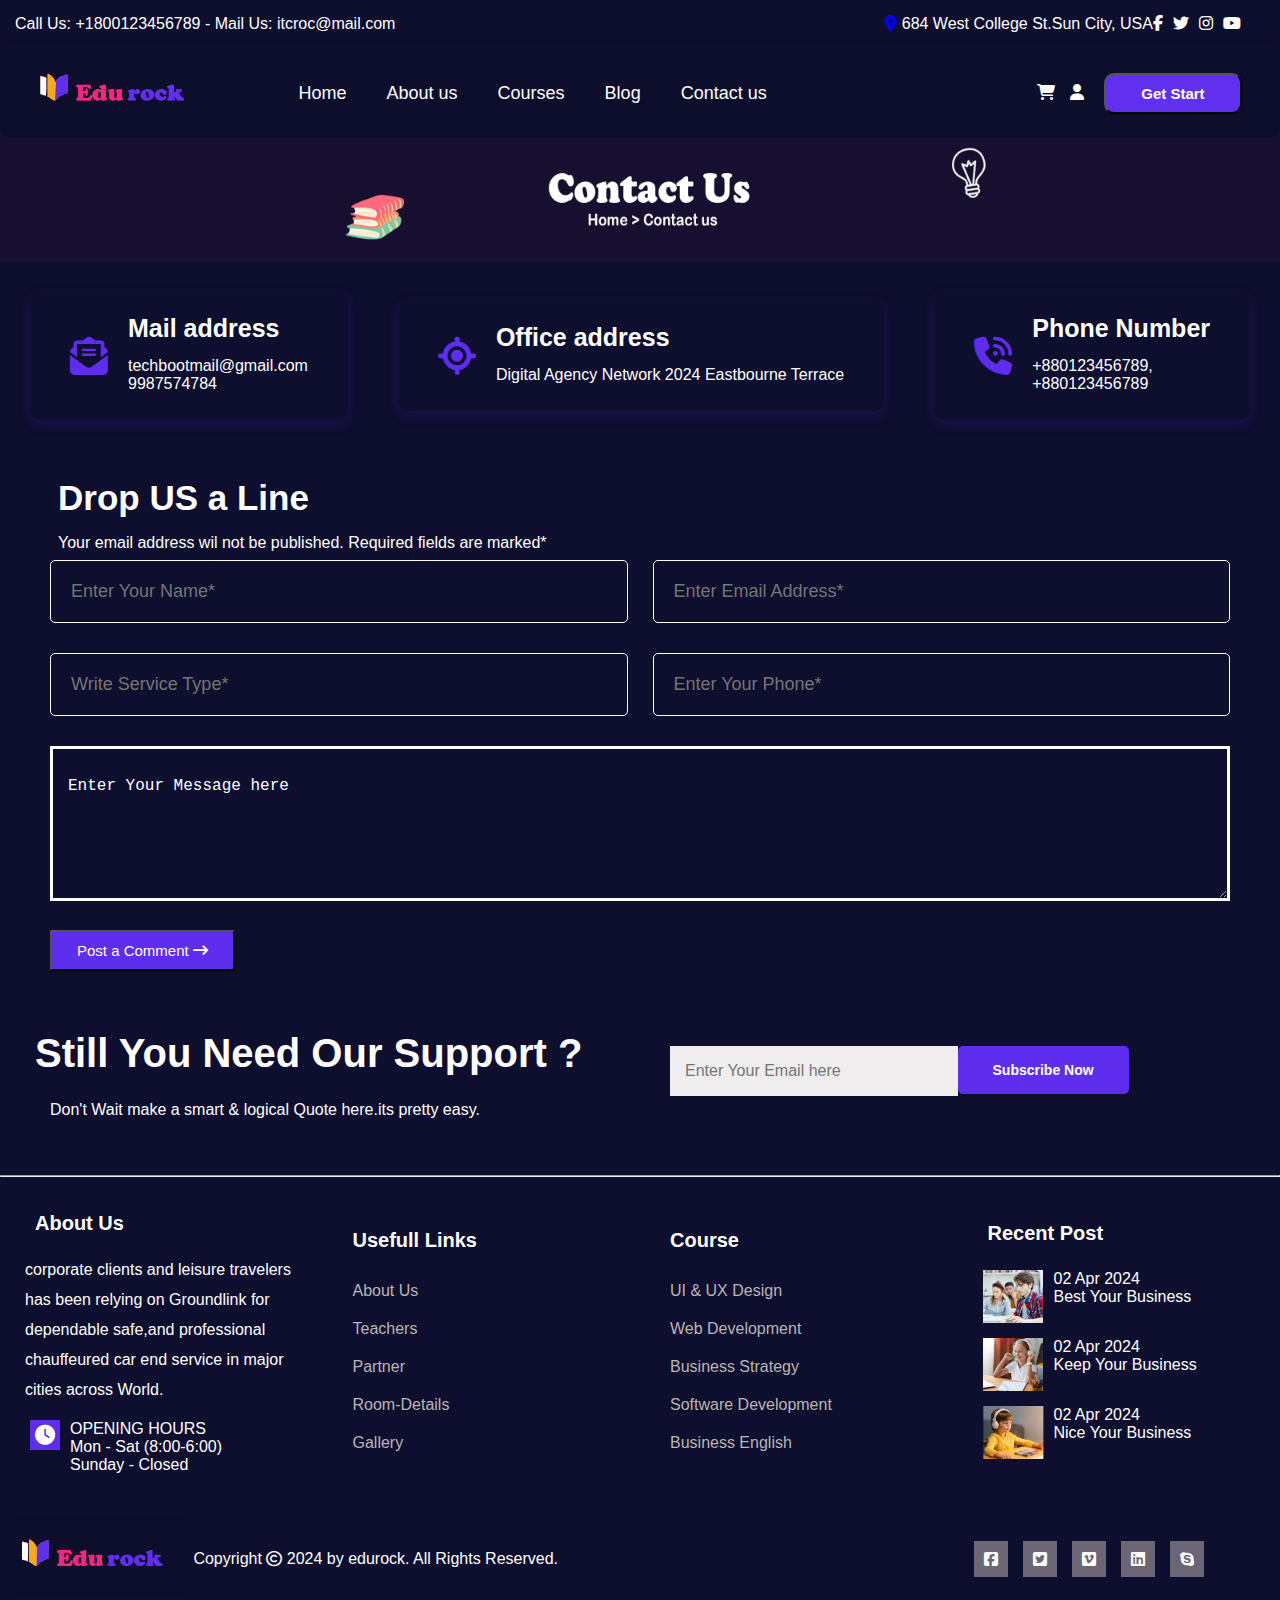
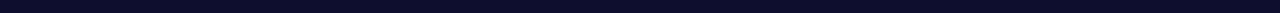
<file: contactus.html>
<!DOCTYPE html>
<html lang="en">

<head>
    <meta charset="UTF-8">
    <meta name="viewport" content="width=device-width, initial-scale=1.0">
    <title>Contact Us</title>
    <link rel="stylesheet" href="css/style1.css">
    <link rel="stylesheet" href="css/style5.css">
    <link rel="stylesheet" href="https://cdnjs.cloudflare.com/ajax/libs/font-awesome/6.6.0/css/all.min.css">
</head>

<body>
    <!----------------------contact us header----------------------------------->
    <div class="full_width1">
        <div class="fix_width1">
            <div class="content1">
                <div class="box_1">Call Us: +1800123456789 - Mail Us: itcroc@mail.com</div>
                <div class="box_2">
                    <div class="box_2a"><i class="fa-solid fa-location-dot"></i> 684 West College St.Sun City, USA</div>
                    <div class="box_2b">
                        <ul class="unorderlist1">
                            <li class="list1"><i class="fa-brands fa-facebook-f"></i></li>
                            <li class="list1"><i class="fa-brands fa-twitter"></i></li>
                            <li class="list1"><i class="fa-brands fa-instagram"></i></li>
                            <li class="list1"><i class="fa-brands fa-youtube"></i></li>
                        </ul>
                    </div>
                </div>
            </div>
        </div>
    </div>
    <!---------------------------menubar---------------------------->
    <div class="full_width1">
        <div class="fix_width1">
            <div class="content2">
                <div class="box_3"><img src="image/edurock_logoss_canva.png" alt="logo" class="edurocklogo"></div>
                <div class="box_4">
                    <ul class="unorderlist2">
                        <li class="list2"><a href="https://prerna-rani.github.io/edu_rock/" class="menubar">Home</a></li>
                        <li class="list2"><a href="Aboutus.html" class="menubar">About us</a></li>
                        <li class="list2"><a href="courses.html" class="menubar">Courses</a></li>
                        <li class="list2"><a href="blog.html" class="menubar">Blog</a></li>
                        <li class="list2"><a href="contactus.html" class="menubar">Contact us</a>
                        </li>
                    </ul>
                </div>
                <div class="box_5">
                    <div class="box_5a">
                        <ul class="unorderlist3">
                            <li class="list3"><i class="fa-solid fa-cart-shopping"></i></li>
                            <li class="list3"><i class="fa-solid fa-user"></i></li>
                        </ul>
                    </div>
                    <div class="box_5b">
                        <button class="button1">Get Start</button>
                    </div>
                </div>
            </div>
        </div>
    </div>

    <!-------------------------------------breadcumb--------------------------------->
    <div class="full_width_contactus1">
        <div class="fix_width_contactus1">
            <div class="content_contactus1">
                <div class="box_1aboutus"><img src="image/contactus_humburger.png" class="contactimages"></div>
            </div>
        </div>
    </div>
    <!--------------------------------------address boxes-------------------------->
    <div class="full_width_contactus2">
        <div class="fix_width_contactus2">
            <div class="content_contactus2">
                <div class="box-1contactus">
                    <div class="box-1acontactus"><i class="fa-solid fa-envelope-open-text"></i></div>
                    <div class="box-1acontactus">
                        <p class="paragraph1contact">Mail address</p>
                        <p class="paragraph2contact">techbootmail@gmail.com<br>9987574784</p>
                    </div>
                </div>
                <div class="box-1contactus">
                    <div class="box-1acontactus"><i class="fa-solid fa-location-crosshairs"></i></div>
                    <div class="box-1acontactus">
                        <p class="paragraph1contact">Office address</p>
                        <p class="paragraph2contact">Digital Agency Network 2024 Eastbourne Terrace</p>
                    </div>
                </div>
                <div class="box-1contactus">
                    <div class="box-1acontactus"><i class="fa-solid fa-phone-volume"></i></div>
                    <div class="box-1acontactus">
                        <p class="paragraph1contact">Phone Number</p>
                        <p class="paragraph2contact">+880123456789,<br>+880123456789</p>
                    </div>
                </div>
            </div>
        </div>
    </div>
    <!-------------------------------------------------------Contactus---------------------------------->
    <div class="full_width_contactus1">
        <div class="fix_width_contactus1">
            <div class="content_contactus3">
                <div class="formbox1">
                    <p class="formpara1">Drop US a Line</p>
                    <p class="formpara2">Your email address wil not be published. Required fields are marked*</p>
                </div>
                <div class="formbox2">
                    <form action="#">
                        <div class="boxform1">
                            <div class="boxform1a">
                                <input type="text" name="name" class="formcolumn" placeholder="Enter Your Name*">
                            </div>
                            <div class="boxform1a">
                                <input type="email" name="email" class="formcolumn" placeholder="Enter Email Address*">
                            </div>
                        </div>
                        <div class="boxform1">
                            <div class="boxform1a">
                                <input type="text" name="name" class="formcolumn" placeholder="Write Service Type*">
                            </div>
                            <div class="boxform1a">
                                <input type="email" name="email" class="formcolumn" placeholder="Enter Your Phone*">
                            </div>
                        </div>
                        <textarea class="registertextarea" name="#" cols="30"
                            rows="10">Enter Your Message here</textarea>
                        <div class="formdbutton">
                            <button class="formbutton">Post a Comment <i
                                    class="fa-solid fa-arrow-right-long"></i></button>
                        </div>
                    </form>
                </div>
            </div>
        </div>
    </div>
    <!------------------------------------------help container------------------------------->
    <div class="full_width3">
        <div class="fix_width3">
            <div class="content15">
                <div class="box_20">
                    <p class="box_support">Still You Need Our Support ?</p>
                    <p class="box_12c">Don't Wait make a smart & logical Quote here.its pretty easy.</p>
                </div>
                <div class="box_20">
                    <div class="supportcontainer">
                        <div class="box_help"><input class="registerinput" type="text"
                                placeholder="Enter Your Email here">
                        </div>
                        <div class="box_help"><button class="pricingbutton2">Subscribe Now</button></div>
                    </div>
                </div>
            </div>
        </div>
    </div>
    <hr>
    <!----------------------------------------footer-------------------------------------------------------->
    <div class="full_width3">
        <div class="fix_with3">
            <div class="content16">
                <div class="box_12a">
                    <p class="box_14c">About Us</p>
                    <p class="box_footer1">corporate clients and leisure travelers has been relying on Groundlink for
                        dependable safe,and professional chauffeured car end service in major cities across World.
                    </p>
                    <div class="footerbox">
                        <div class="box_12ai"><i class="fa-solid fa-clock"></i></div>
                        <div class="box_12ai">
                            <p class="box_bold1">OPENING HOURS</p>
                            <p class="box_bold2">Mon - Sat (8:00-6:00)<br>Sunday - Closed</p>
                        </div>
                    </div>
                </div>
                <div class="box_12a">
                    <p class="box_14c">Usefull Links</p>
                    <ul class="unorderlist5">
                        <li class="list5">About Us</li>
                        <li class="list5">Teachers</li>
                        <li class="list5">Partner</li>
                        <li class="list5">Room-Details</li>
                        <li class="list5">Gallery</li>
                    </ul>
                </div>
                <div class="box_12a">
                    <p class="box_14c">Course</p>
                    <ul class="unorderlist5">
                        <li class="list5">UI & UX Design</li>
                        <li class="list5">Web Development</li>
                        <li class="list5">Business Strategy</li>
                        <li class="list5">Software Development</li>
                        <li class="list5">Business English</li>
                    </ul>
                </div>
                <div class="box_12a">
                    <p class="box_14c">Recent Post</p>
                    <div class="footerbox">
                        <div class="footerbox1"><img src="image/footer1img.png"></div>
                        <div class="footerbox2">02 Apr 2024<br>
                            <p class="box_bold">Best Your Business</p>
                        </div>
                    </div>
                    <div class="footerbox">
                        <div class="footerbox1"><img src="image/footer2img.png"></div>
                        <div class="footerbox2">02 Apr 2024<br>
                            <p class="box_bold">Keep Your Business</p>
                        </div>
                    </div>
                    <div class="footerbox">
                        <div class="footerbox1"><img src="image/footer3img.png"></div>
                        <div class="footerbox2">02 Apr 2024<br>
                            <p class="box_bold">Nice Your Business</p>
                        </div>
                    </div>
                </div>
            </div>
        </div>
    </div>
    <!---------------------------footer2---------------------------->
    <div class="full_width3">
        <div class="fix_width3">
            <div class="content17">
                <div class="box_3"><img src="image/edurock_logoss_canva.png" alt="logo" class="edurocklogo"></div>
                <div class="box_4">
                    Copyright <i class="fa-regular fa-copyright"></i> 2024 by edurock. All Rights Reserved.
                </div>
                <div class="box_5">
                    <div class="box_5a">
                        <ul class="unorderlist3">
                            <li class="list3"><i class="fa-brands fa-square-facebook"></i></li>
                            <li class="list3"><i class="fa-brands fa-square-twitter"></i></li>
                            <li class="list3"><i class="fa-brands fa-vimeo"></i></li>
                            <li class="list3"><i class="fa-brands fa-linkedin"></i></li>
                            <li class="list3"><i class="fa-brands fa-skype"></i></li>
                        </ul>
                    </div>
                </div>
            </div>
        </div>
    </div>

</body>

</html>
</file>
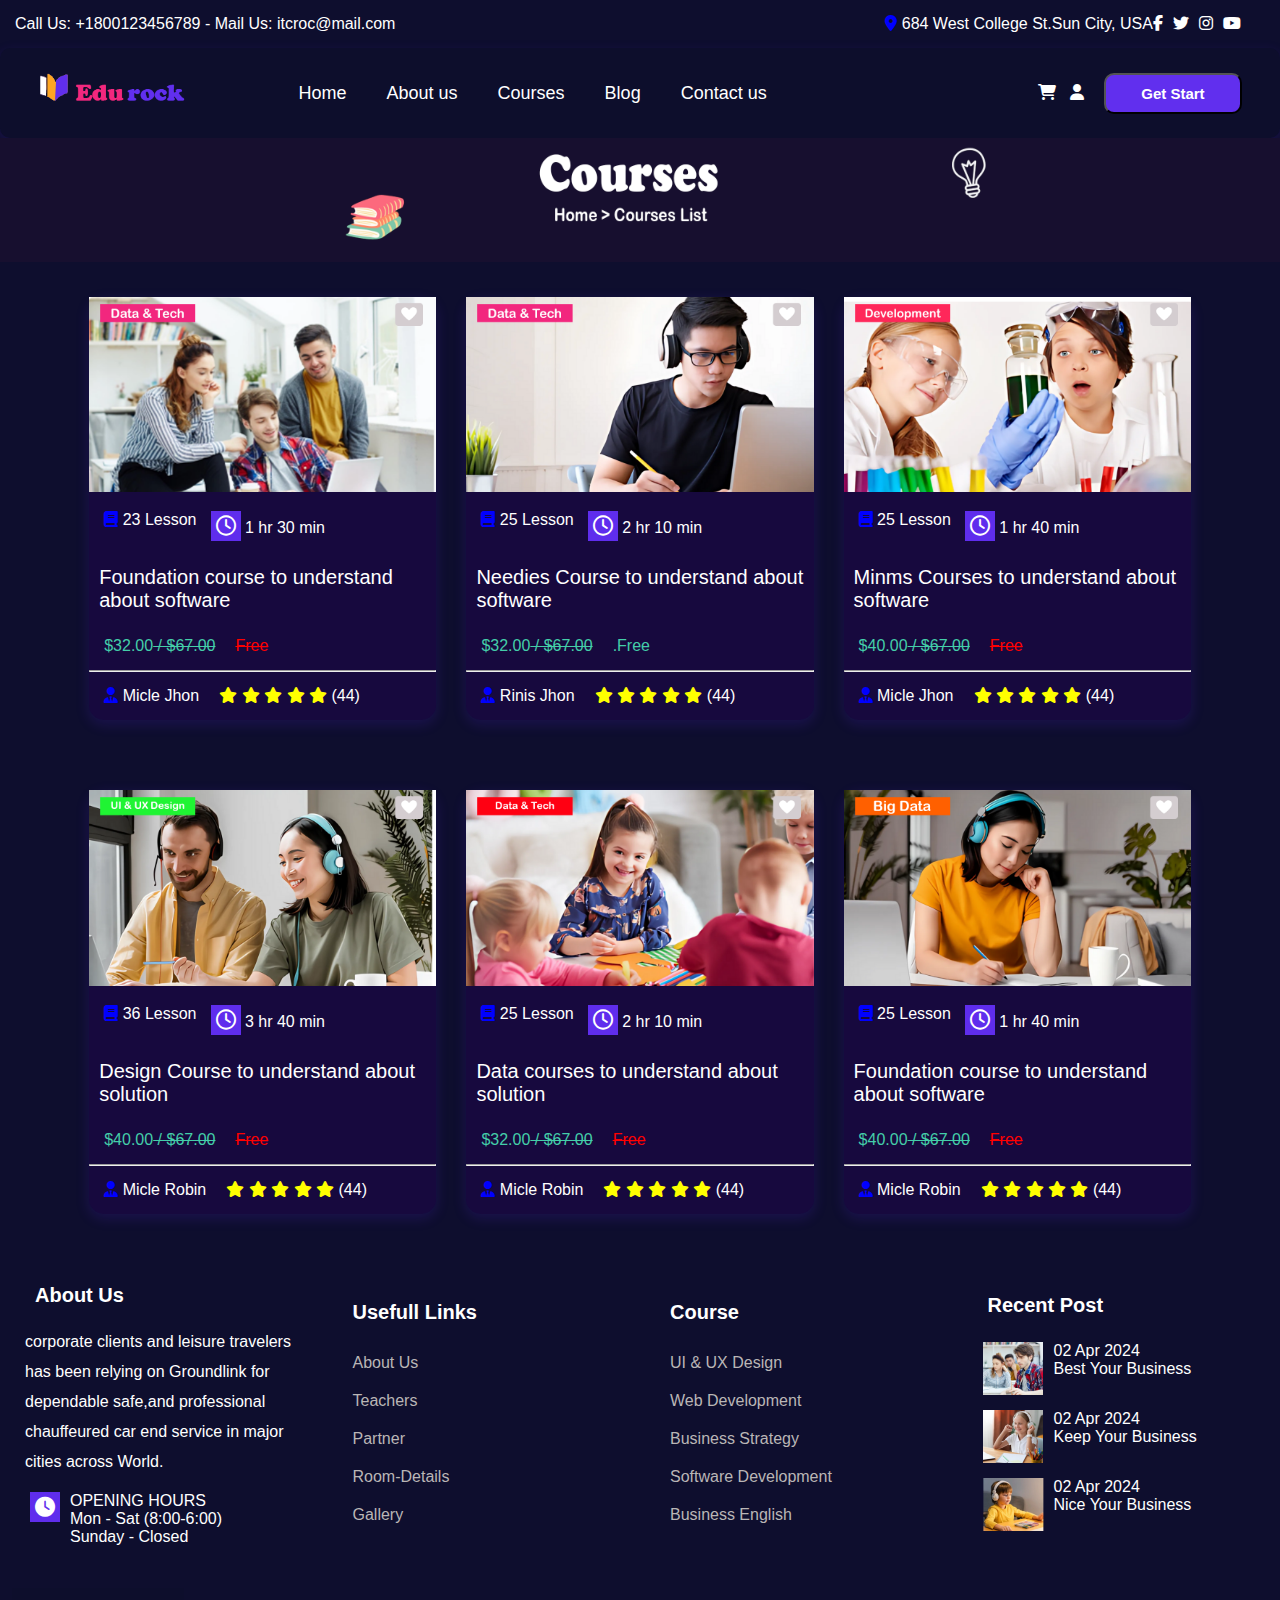
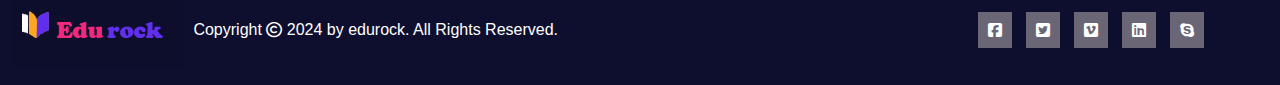
<file: courses.html>
<!DOCTYPE html>
<html lang="en">

<head>
    <meta charset="UTF-8">
    <meta name="viewport" content="width=device-width, initial-scale=1.0">
    <title>Courses</title>
    <link rel="stylesheet" href="css/style1.css">
    <link rel="stylesheet" href="css/style3.css">
    <link rel="stylesheet" href="https://cdnjs.cloudflare.com/ajax/libs/font-awesome/6.6.0/css/all.min.css">
</head>

<body>
    <!----------------------contact us header----------------------------------->
    <div class="full_width1">
        <div class="fix_width1">
            <div class="content1">
                <div class="box_1">Call Us: +1800123456789 - Mail Us: itcroc@mail.com</div>
                <div class="box_2">
                    <div class="box_2a"><i class="fa-solid fa-location-dot"></i> 684 West College St.Sun City, USA</div>
                    <div class="box_2b">
                        <ul class="unorderlist1">
                            <li class="list1"><i class="fa-brands fa-facebook-f"></i></li>
                            <li class="list1"><i class="fa-brands fa-twitter"></i></li>
                            <li class="list1"><i class="fa-brands fa-instagram"></i></li>
                            <li class="list1"><i class="fa-brands fa-youtube"></i></li>
                        </ul>
                    </div>
                </div>
            </div>
        </div>
    </div>
    <!---------------------------menubar---------------------------->
    <div class="full_width1">
        <div class="fix_width1">
            <div class="content2">
                <div class="box_3"><img src="image/edurock_logoss_canva.png" alt="logo" class="edurocklogo"></div>
                <div class="box_4">
                    <ul class="unorderlist2">
                        <li class="list2"><a href="https://prerna-rani.github.io/edu_rock/" class="menubar">Home</a></li>
                        <li class="list2"><a href="Aboutus.html" class="menubar">About us </a>
                        </li>
                        <li class="list2"><a href="courses.html" class="menubar">Courses</a></li>
                        <li class="list2"><a href="blog.html" class="menubar">Blog</a></li>
                        <li class="list2"><a href="contactus.html" class="menubar">Contact us</a>
                        </li>
                    </ul>
                </div>
                <div class="box_5">
                    <div class="box_5a">
                        <ul class="unorderlist3">
                            <li class="list3"><i class="fa-solid fa-cart-shopping"></i></li>
                            <li class="list3"><i class="fa-solid fa-user"></i></li>
                        </ul>
                    </div>
                    <div class="box_5b">
                        <button class="button1">Get Start</button>
                    </div>
                </div>
            </div>
        </div>
    </div>

    <!-------------------------------------breadcumb--------------------------------->
    <div class="full_width_courses1">
        <div class="fix_width_courses1">
            <div class="content_courses1">
                <div class="box_1courses"><img src="image/courseshumburger.png" class="coursesimages"></div>
            </div>
        </div>
    </div>
    <!------------------------------------Courses List------------------------------------>
    <div class="full_width_courses1">
        <div class="fix_width3_courses1">
            <div class="content_courses2">
                <!-------------------Boxes1---------------------->
                <!----------------------------ContainerBoxes1----------------------------------->
                <div class="box_courselist">
                    <div class="imagecontainer1">
                        <img src="image/complt_1box.png" class="coursesimages">
                    </div>
                    <div class="container2">
                        <ul class="unorderlist3">
                            <li class="list3"><i class="fa-solid fa-book"></i> 23 Lesson</li>
                            <li class="list3"><i class="fa-regular fa-clock"></i> 1 hr 30 min</li>
                        </ul>
                    </div>
                    <div class="container3">Foundation course to understand about software</div>
                    <div class="container4">
                        <div class="box14di" style="color: #44cea9;">$32.00<del> / $67.00</del></div>
                        <div class="box14bii" style="color: red;"><del>Free</del></div>
                    </div>
                    <hr>
                    <div class="container5">
                        <div class="box14biii"><i class="fa-solid fa-user-tie"></i> Micle Jhon</div>
                        <div class="box14biv"><i class="fa-solid fa-star"></i> <i class="fa-solid fa-star"></i> <i
                                class="fa-solid fa-star"></i> <i class="fa-solid fa-star"></i> <i
                                class="fa-solid fa-star"></i> (44)</div>
                    </div>
                </div>
                <!----------------------------ContainerBoxes2----------------------------------->
                <div class="box_courselist">
                    <div class="imagecontainer1">
                        <img src="image/comlt_2box.png" class="coursesimages">
                    </div>
                    <div class="container2">
                        <ul class="unorderlist3">
                            <li class="list3"><i class="fa-solid fa-book"></i> 25 Lesson</li>
                            <li class="list3"><i class="fa-regular fa-clock"></i> 2 hr 10 min</li>
                        </ul>
                    </div>
                    <div class="container3">Needies Course to understand about software</div>
                    <div class="container4">
                        <div class="box14di" style="color: #44cea9" ;>$32.00<del> / $67.00</del></div>
                        <div class="box14bii" style="color: #44cea9;">.Free</div>
                    </div>
                    <hr>
                    <div class="container5">
                        <div class="box14biii"><i class="fa-solid fa-user-tie"></i> Rinis Jhon</div>
                        <div class="box14biv"><i class="fa-solid fa-star"></i> <i class="fa-solid fa-star"></i> <i
                                class="fa-solid fa-star"></i> <i class="fa-solid fa-star"></i> <i
                                class="fa-solid fa-star"></i>
                            (44)</div>
                    </div>
                    <!----------------------------ContainerBoxes3----------------------------------->
                </div>
                <div class="box_courselist">
                    <div class="imagecontainer1">
                        <img src="image/complt_3box.png" class="coursesimages">
                    </div>
                    <div class="container2">
                        <ul class="unorderlist3">
                            <li class="list3"><i class="fa-solid fa-book"></i> 25 Lesson</li>
                            <li class="list3"><i class="fa-regular fa-clock"></i> 1 hr 40 min</li>
                        </ul>
                    </div>
                    <div class="container3">Minms Courses to understand about software</div>
                    <div class="container4">
                        <div class="box14di" style="color: #44cea9" ;>$40.00<del> / $67.00</del></div>
                        <div class=" box14dii" style="color: red;"><del>Free</del></div>
                    </div>
                    <hr>
                    <div class="container5">
                        <div class="box14biii"><i class="fa-solid fa-user-tie"></i> Micle Jhon</div>
                        <div class="box14biv"><i class="fa-solid fa-star"></i> <i class="fa-solid fa-star"></i> <i
                                class="fa-solid fa-star"></i> <i class="fa-solid fa-star"></i> <i
                                class="fa-solid fa-star"></i>
                            (44)</div>
                    </div>
                </div>
            </div>
        </div>
    </div>
    <!-------------------Boxes2---------------------->
    <!----------------------------ContainerBoxes4----------------------------------->
    <div class="full_width_courses1">
        <div class="fix_width3_courses1">
            <div class="content_courses2">
                <div class="box_courselist">
                    <div class="imagecontainer1">
                        <img src="image/compt_box4.png" class="coursesimages">
                    </div>
                    <div class="container2">
                        <ul class="unorderlist3">
                            <li class="list3"><i class="fa-solid fa-book"></i> 36 Lesson</li>
                            <li class="list3"><i class="fa-regular fa-clock"></i> 3 hr 40 min</li>
                        </ul>
                    </div>
                    <div class="container3">Design Course to understand about solution</div>
                    <div class="container4">
                        <div class="box14di" style="color: #44cea9;">$40.00<del> / $67.00</del></div>
                        <div class="box14bii" style="color: red;"><del>Free</del></div>
                    </div>
                    <hr>
                    <div class="container5">
                        <div class="box14biii"><i class="fa-solid fa-user-tie"></i> Micle Robin</div>
                        <div class="box14biv"><i class="fa-solid fa-star"></i> <i class="fa-solid fa-star"></i> <i
                                class="fa-solid fa-star"></i> <i class="fa-solid fa-star"></i> <i
                                class="fa-solid fa-star"></i>
                            (44)</div>
                    </div>
                </div>
                <!----------------------------ContainerBoxes5----------------------------------->
                <div class="box_courselist">
                    <div class="imagecontainer1">
                        <img src="image/datatechh.png" class="coursesimages">
                    </div>
                    <div class="container2">
                        <ul class="unorderlist3">
                            <li class="list3"><i class="fa-solid fa-book"></i> 25 Lesson</li>
                            <li class="list3"><i class="fa-regular fa-clock"></i> 2 hr 10 min</li>
                        </ul>
                    </div>
                    <div class="container3">Data courses to understand about solution</div>
                    <div class="container4">
                        <div class="box14di" style="color: #44cea9" ;>$32.00<del> / $67.00</del></div>
                        <div class="box14bii" style="color: red;"><del>Free</del></div>
                    </div>
                    <hr>
                    <div class="container5">
                        <div class="box14biii"><i class="fa-solid fa-user-tie"></i> Micle Robin</div>
                        <div class="box14biv"><i class="fa-solid fa-star"></i> <i class="fa-solid fa-star"></i> <i
                                class="fa-solid fa-star"></i> <i class="fa-solid fa-star"></i> <i
                                class="fa-solid fa-star"></i>
                            (44)</div>
                    </div>
                    <!----------------------------ContainerBoxes6----------------------------------->
                </div>
                <div class="box_courselist">
                    <div class="imagecontainer1">
                        <img src="image/compt_6box.png" class="coursesimages">
                    </div>
                    <div class="container2">
                        <ul class="unorderlist3">
                            <li class="list3"><i class="fa-solid fa-book"></i> 25 Lesson</li>
                            <li class="list3"><i class="fa-regular fa-clock"></i> 1 hr 40 min</li>
                        </ul>
                    </div>
                    <div class="container3">Foundation course to understand about software</div>
                    <div class="container4">
                        <div class="box14di" style="color: #44cea9" ;>$40.00<del> / $67.00</del></div>
                        <div class=" box14dii" style="color: red;"><del>Free</del></div>
                    </div>
                    <hr>
                    <div class="container5">
                        <div class="box14biii"><i class="fa-solid fa-user-tie"></i> Micle Robin</div>
                        <div class="box14biv"><i class="fa-solid fa-star"></i> <i class="fa-solid fa-star"></i> <i
                                class="fa-solid fa-star"></i> <i class="fa-solid fa-star"></i> <i
                                class="fa-solid fa-star"></i>
                            (44)</div>
                    </div>
                </div>
            </div>
        </div>
    </div>
    <!----------------------------------------footer-------------------------------------------------------->
    <div class="full_width3">
        <div class="fix_with3">
            <div class="content16">
                <div class="box_12a">
                    <p class="box_14c">About Us</p>
                    <p class="box_footer1">corporate clients and leisure travelers has been relying on Groundlink for
                        dependable safe,and professional chauffeured car end service in major cities across World.
                    </p>
                    <div class="footerbox">
                        <div class="box_12ai"><i class="fa-solid fa-clock"></i></div>
                        <div class="box_12ai">
                            <p class="box_bold">OPENING HOURS</p>
                            <p class="box_bold2">Mon - Sat (8:00-6:00)<br>Sunday - Closed</p>
                        </div>
                    </div>
                </div>
                <div class="box_12a">
                    <p class="box_14c">Usefull Links</p>
                    <ul class="unorderlist5">
                        <li class="list5">About Us</li>
                        <li class="list5">Teachers</li>
                        <li class="list5">Partner</li>
                        <li class="list5">Room-Details</li>
                        <li class="list5">Gallery</li>
                    </ul>
                </div>
                <div class="box_12a">
                    <p class="box_14c">Course</p>
                    <ul class="unorderlist5">
                        <li class="list5">UI & UX Design</li>
                        <li class="list5">Web Development</li>
                        <li class="list5">Business Strategy</li>
                        <li class="list5">Software Development</li>
                        <li class="list5">Business English</li>
                    </ul>
                </div>
                <div class="box_12a">
                    <p class="box_14c">Recent Post</p>
                    <div class="footerbox">
                        <div class="footerbox1"><img src="image/footer1img.png"></div>
                        <div class="footerbox2">02 Apr 2024<br>
                            <p class="box_bold">Best Your Business</p>
                        </div>
                    </div>
                    <div class="footerbox">
                        <div class="footerbox1"><img src="image/footer2img.png"></div>
                        <div class="footerbox2">02 Apr 2024<br>
                            <p class="box_bold">Keep Your Business</p>
                        </div>
                    </div>
                    <div class="footerbox">
                        <div class="footerbox1"><img src="image/footer3img.png"></div>
                        <div class="footerbox2">02 Apr 2024<br>
                            <p class="box_bold">Nice Your Business</p>
                        </div>
                    </div>
                </div>
            </div>
        </div>
    </div>
    <!---------------------------footer2---------------------------->
    <div class="full_width3">
        <div class="fix_width3">
            <div class="content17">
                <div class="box_3"><img src="image/edurock_logoss_canva.png" alt="logo" class="edurocklogo"></div>
                <div class="box_4">
                    Copyright <i class="fa-regular fa-copyright"></i> 2024 by edurock. All Rights Reserved.
                </div>
                <div class="box_5">
                    <div class="box_5a">
                        <ul class="unorderlist3">
                            <li class="list3"><i class="fa-brands fa-square-facebook"></i></li>
                            <li class="list3"><i class="fa-brands fa-square-twitter"></i></li>
                            <li class="list3"><i class="fa-brands fa-vimeo"></i></li>
                            <li class="list3"><i class="fa-brands fa-linkedin"></i></li>
                            <li class="list3"><i class="fa-brands fa-skype"></i></li>
                        </ul>
                    </div>
                </div>
            </div>
        </div>
    </div>

</body>

</html>
</file>
<file: css/style1.css>
* {
    margin: 0;
    padding: 0;
    box-sizing: border-box;
}

html {
    font-family: Arial, Helvetica, sans-serif;
}

.full_width1 {
    background: #0e0e2e;
    width: 100%;
    height: auto;
}

.fix_width1 {
    max-width: 1600px;
    background: #0e0e2e;
    height: auto;
    margin: 0 auto;
}

.content1 {
    display: flex;
    flex-wrap: wrap;
}

.box_1 {
    width: 45%;
    height: auto;
    margin: 10px;
    text-align: left;
    padding: 5px;
    color: white;
}

.box_2 {
    width: 50%;
    height: auto;
    margin: 10px;
    text-align: right;
    padding: 5px;
    color: white;
    display: flex;
    justify-content: flex-end;
}

.box_2b {
    width: 14%;
    justify-content: space-around;
    justify-items: right;
}

.fa-solid {
    color: blue;
}

.unorderlist1 {
    display: flex;
    padding: 0px;
    margin: 0px;
    gap: 10px;
}

.list1 {
    list-style: none;
}

.content2 {
    background-color: #0d0e2c;
    display: flex;
    flex-wrap: wrap;
    justify-content: center;
    border-radius: 10px;
    box-shadow: 0px 4px 13px 0px rgba(95, 45, 237, 0.16);
}

.box_3 {
    width: 14%;
    height: auto;
    text-align: left;
    padding: 2px;
    color: white;
}

.edurocklogo {
    width: 100%;
    height: auto;
}

.box_4 {
    width: 50%;
    height: auto;
    margin: 5px;
    justify-items: center;
    align-items: center;
    color: white;
    padding: 2px;
    align-content: center;
    font-size: 16px;
}

.fa-angle-down {
    color: white;
}

.unorderlist2 {
    display: flex;
    list-style: none;
    gap: 40px;
    align-items: center;
    font-weight: 400;
    color: white;
}

.unorderlistcourse {
    display: flex;
    list-style: none;
    gap: 23px;
    font-size: 16px;
    font-weight: 700;
    color: white;
}

.box_5 {
    width: 30%;
    height: auto;
    margin: 5px;
    text-align: right;
    padding: 5px;
    color: white;
    display: flex;
    justify-content: right;
    gap: 20px;
}

.box_5a {
    align-content: center;
}

.box_5b {
    align-content: center;
}

.button1 {
    padding-top: 10px;
    padding-bottom: 10px;
    padding-left: 35px;
    padding-right: 35px;
    color: white;
    text-decoration: none;
    font-family: Arial, Helvetica, sans-serif;
    font-weight: 600;
    font-size: 15px;
    background-color: #612fee;
    border-radius: 10px;
}

.fa-cart-shopping {
    color: white;
}

.fa-user {
    color: white;
}

.unorderlist3 {
    display: flex;
    gap: 15px;
    list-style: none;
}

.full_width2 {
    background: #0e0e2e;
    width: 100%;
    height: auto;
}

.fix_width2 {
    max-width: 1300px;
    background: #0e0e2e;
    height: auto;
    margin: 0 auto;
}

.box_6 {
    width: 55%;
    text-align: left;
    height: auto;
    padding-top: 100px;
    padding-bottom: 100px;
    align-items: center;

}

.box_6a {
    font-weight: 600;
    font-size: 15px;
    line-height: 20px;
    letter-spacing: 5px;
    text-transform: uppercase;
    color: #f2277e;
}

.box_6b {
    font-size: 60px;
    line-height: 72px;
    letter-spacing: 0.5px;
    font-weight: 700;
    color: white;
}

.box_6c {
    font-weight: 500;
    font-size: 18px;
    line-height: 30px;
    color: white;
}

.box_6d {
    padding: 30px;
}

.buttonbanner {
    padding: 17px 30px;
    background: var(--whiteColor);
    box-shadow: 0px 4px 13px 1px rgba(95, 45, 237, 0.16);
    border-radius: 10px;
    font-weight: 600;
    font-size: 15px;
    line-height: 18px;
    color: white;
    border: none;
    margin-right: 30px;
}

.box_7 {
    width: 40%;
    background: none;
    height: auto;
    padding-top: 10px;
    padding-bottom: 10px;
}

.bannerimage {
    width: 100%;
    height: auto;
}

.content3 {
    background-color: #0f0f32;
    display: flex;
    flex-wrap: wrap;
    justify-content: center;
    align-items: center;
    border-radius: 15px;
}

.box_8 {
    width: 17%;
    background: none;
    height: auto;
    padding-top: 10px;
    padding-bottom: 10px;
    gap: 40px;
}

.companylogo {
    width: 85%;
    height: auto;
    border-radius: 15px;
}

.full_width3 {
    background: #0e0e2e;
    width: 100%;
    height: auto;
}

.fix_width3 {
    max-width: 1300px;
    background: #0e0e2e;
    height: auto;
    margin: 0 auto;
}


.content4 {
    background-color: #0e0e2e;
    display: flex;
    justify-content: center;
    align-items: center;
    border-radius: 15px;
}

.box_9 {
    width: 40%;
    height: auto;
    padding-top: 10px;
    padding-bottom: 10px;
}

.aboutimg {
    width: 100%;
    height: auto;
}

.box_10 {
    width: 55%;
    text-align: left;
    height: auto;
    padding: 50px;
}

.box_10b {
    font-size: 45px;
    line-height: 54px;
    font-weight: 700;
    color: white;
}

.box_10c {
    line-height: 29px;
    font-size: 16px;
    margin: 25px;
    color: white;
    border-left: 2px solid #5f2ded;
    padding-left: 13px;
}

.box_10d {
    margin-bottom: 22px;
    color: white;
    display: block;
    font-weight: 500
}

.aboutbutton {
    padding: 5px 23px;
    font-weight: 600;
    font-size: 14px;
    line-height: 1.5;
    color: #5f2ded;
    border-radius: 20px;
    background: #e7deff;
    display: inline-block;
    text-align: center;
    margin-bottom: 15px;
}

.unorderlist4 {
    list-style: none;
}

.list4 {
    margin: 25px;
}

.fa-square-check {
    width: 31px;
    height: 33px;
    line-height: 31px;
    text-align: center;
    color: #5f2ded;
    display: inline-block;
    margin-right: 15px;
}

.content5 {
    background-color: #0e0e2e;
    justify-content: center;
    text-align: center;
    border-radius: 15px;
    padding: 20px;
    display: flex;
}

.box_11 {
    width: 25%;
    height: auto;
    padding-top: 10px;
    padding-bottom: 10px;
    gap: 20px;
    display: flex;
}

.fa-award {
    color: #f2277e;
    font-size: 40px;
}

.fa-user-graduate {
    color: #f2277e;
    font-size: 40px;
}

.fa-chalkboard-user {
    color: #f2277e;
    font-size: 40px;
}

.fa-globe {
    color: #f2277e;
    font-size: 40px;
}

.mainparagraph {
    font-size: 34px;
    line-height: 1.1;
    font-family: "Hind";
    color: wheat;
    font-weight: 700
}

.paragraph {
    font-weight: 500;
    font-size: 16px;
    line-height: 18px;
    color: white;
    margin: 0;
}

.full_width4 {
    background: #0e0e2e;
    width: 100%;
    height: auto;
}

.fix_width4 {
    max-width: 1600px;
    background: #0e0e2e;
    height: auto;
    margin: 0 auto;
}

.content6 {
    background-color: #111132;
    display: flex;
    flex-wrap: wrap;
    justify-content: center;
    align-items: center;
    border-radius: 15px;
    padding: 20px;
}

.popularsubject {
    padding: 5px 23px;
    font-weight: 600;
    font-size: 14px;
    line-height: 1.5;
    color: #5f2ded;
    border-radius: 20px;
    background: #e7deff;
    display: inline-block;
    text-align: center;
    margin-bottom: 20px;
}

.box_12b {
    font-size: 45px;
    line-height: 54px;
    font-weight: 700;
    color: white;
}

.box_12a {
    width: 30%;
    padding: 20px;
}

.box_12c {
    font-weight: 500;
    font-size: 16px;
    line-height: 30px;
    color: white;
    padding: 15px;
}

.box_12d {
    line-height: 28px;
    font-size: 16px;
    margin: 25px;
    color: white;
    border-left: 2px solid #f2277e;
    padding-left: 10px;
}

.exploremore {
    padding-top: 10px;
    padding-bottom: 10px;
    padding-left: 35px;
    padding-right: 35px;
    color: white;
    text-decoration: none;
    font-family: Arial, Helvetica, sans-serif;
    font-weight: 600;
    font-size: 14px;
    background-color: #f2277e;
    border-radius: 5px;
    border: none;
}

.fa-arrow-right-long {
    color: white;
}

.box_12f {
    display: flex;
    width: 100%;
}

.box_12g {
    display: flex;
    width: 100%;
}

.box_12bi {
    background-color: #0e0e2e;
    margin: 16px;
    border-radius: 10px;
    padding: 12px;
}

.streams {
    font-size: 23px;
    font-weight: 600;
    line-height: 1;
    margin: 12px;
    color: white;
}

.minorparagraph {
    font-size: 14px;
    line-height: 24px;
    color: white;
    margin: 16px;
}

.subjectimg {
    width: 50%;
    height: auto;
    padding: 10px;
}

.content7 {
    background-color: #0e0e2e;
    display: flex;
    flex-wrap: wrap;
    justify-content: space-evenly;
    align-items: center;
    padding: 25px;
}

.content8 {
    background-color: #0e0e2e;
    display: flex;
    flex-wrap: wrap;
    justify-content: space-evenly;
    align-items: center;
    padding: 25px;
}

.box_13a {
    width: 40%;
    height: auto;
    padding-top: 10px;
    padding-bottom: 10px;
}

.box_13b {
    width: 40%;
    height: auto;
    padding-top: 10px;
    padding-bottom: 10px;
}

.imagefullwidth {
    width: 100%;
    height: auto;
    border-radius: 15px;
}

.box_14 {
    width: 30%;
    height: auto;
    background-color: #17093e;
    border-radius: 10px;
    margin: 15px;
    box-shadow: 0px 4px 13px 1px rgba(95, 45, 237, 0.16);
}

.box_14a {
    width: 100%;
    height: auto;
    padding: 20px;
}

.box_14b {
    display: flex;
    text-align: left;
    gap: 20px;
    color: white;
    padding: 10px;
}

.fa-clock {
    color: blue;
    line-height: 45px;
}

.box_14c {
    margin-bottom: 10px;
    font-size: 20px;
    font-weight: 600;
    color: white;
    padding: 10px;
}

.box_14d {
    display: flex;
    gap: 20px;
    padding: 10px;
}

.box_14e {
    display: flex;
    gap: 20px;
    padding: 10px;
    color: white;
}

.fa-star {
    color: yellow;
}


.full_width5 {
    width: 100%;
    height: auto;
    background-image: url(../image/thinking_boy_with_colour.png);
    background-repeat: no-repeat;
    background-size: cover;
    background-position: center;
    padding: 25px;
}

.fix_width5 {
    max-width: 1300px;
    height: auto;
    margin: 0 auto;
}

.content9 {
    display: flex;
    justify-content: center;
}

.box_15 {
    padding: 15px;
}

.box_16 {
    width: 40%;
    background-color: #130733;
    padding: 20px;
    border-radius: 10px;
}

.box_16a {
    color: white;
    font-family: var(--bodyFont);
    font-size: 20px;
    margin-bottom: 20px;
    font-weight: 600;
}

.box_16i {
    width: 50%;
}

.registerinput {
    height: 50px;
    width: 100%;
    border: none;
    background: rgb(239, 237, 237);
    padding: 10px 15px;
    font-size: 16px;
    line-height: 54px;
    margin-bottom: 25px;
}

.box_16b {
    display: flex;
    gap: 20px;
}

.fa-circle-play {
    color: #f2277e;
    font-size: 55px;
    padding: 15px;
}

.paraplay {
    font-weight: 500;
    font-size: 23px;
    line-height: 40px;
    color: white;
    padding: 10px;
}

.registertextarea {
    border: none;
    background: rgb(239, 237, 237);
    height: 155px;
    width: 100%;
    padding: 10px 15px;
    font-size: 16px;
    line-height: 54px;
    margin-bottom: 25px;
    color: grey;
}

.formbutton {
    padding: 10px 25px;
    background-color: #5f2ded;
    color: white;
    display: inline-block;
    text-align: center;
    border-radius: 5px;
    font-size: 15px;
}

.content10 {
    justify-content: center;
    text-align: center;
    padding: 30px;
}

.pricingbutton {
    padding-top: 10px;
    padding-bottom: 10px;
    padding-left: 35px;
    padding-right: 35px;
    color: white;
    text-decoration: none;
    font-family: Arial, Helvetica, sans-serif;
    font-weight: 600;
    font-size: 14px;
    background-color: #5f2ded;
    border-radius: 5px;
    border: none;
}

.unorderlist5 {
    color: rgb(186, 182, 182);
    list-style: none;
    gap: 15px;
}

.list5 {
    padding: 10px;
}

.fa-circle-check {
    color: #f2277e;
}

.fa-circle-xmark {
    color: rgb(186, 182, 182);
}

.content11 {
    background-color: #0e0e2e;
    display: flex;
    flex-wrap: wrap;
    justify-content: center;
    align-items: center;
    padding: 25px;
}

.content12 {
    display: flex;
    justify-content: center;
    align-items: center;
    background-color: #170f2f;
}

.box_17 {
    background-color: #170f2f;
    width: 30%;
    height: auto;
    margin: 10px;
    padding: 10px;
    border-radius: 10px;
}

.box_17g {
    display: flex;
    padding: 25px;
    gap: 15px;
    align-items: center;
    color: white;
}

.fa-quote-left {
    color: white;
    background-color: #5f2ded;
    font-size: 40px;
    padding: 10px;
}

.box_17f {
    color: white;
    padding: 20px;
    line-height: 35px;
    font-size: 16px;
    background-color: #0e0e2e;
    border-radius: 10px;
}

.box_17testimonial {
    width: 30%;
    height: auto;
    margin: 10px;
    padding: 10px;
    border-radius: 10px;
}

.content13 {
    justify-content: center;
    text-align: center;
    padding: 20px;

}

.box_18 {
    width: 60%;
    padding: 15px;
    margin: 25px;
    background-color: #1f1442;
}

.paragraph1 {
    font-size: 28px;
    font-weight: 700;
    color: white;
}

.box_18i {
    background-color: #1f1442;
    padding: 20px;
    border-radius: 10px;
    margin: 20px;

}

.seperatediv {
    display: flex;
    justify-content: space-between;
}

.seperatediv1 {
    color: white;
}

.box_help {
    width: 90%;
}

.supportcontainer {
    display: flex;
}


.pricingbutton2 {
    padding-top: 16px;
    padding-bottom: 16px;
    padding-left: 35px;
    padding-right: 35px;
    color: white;
    text-decoration: none;
    font-family: Arial, Helvetica, sans-serif;
    font-weight: 600;
    font-size: 14px;
    background-color: #5f2ded;
    border-radius: 5px;
    border: none;
}

.content14 {
    display: flex;
    justify-content: space-evenly;
    padding: 20px;
}

.content15 {
    display: flex;
    justify-content: space-evenly;
    align-items: center;
    padding: 5px;
}

.box_support {
    font-size: 40px;
    line-height: 54px;
    font-weight: 700;
    color: white;
}

.box_19 {
    width: 35%;
    text-align: left;
    height: auto;
    padding-top: 10px;
    padding-bottom: 10px;
    border-radius: 10px;
}

.content16 {
    display: flex;
    justify-content: space-evenly;
    align-items: center;
    padding: 5px;
}

.footerbox {
    display: flex;
    gap: 10px;
    color: white;
    padding: 5px;
}

.footerboxes {
    display: flex;
    gap: 10px;
    color: white;
    padding: 5px;
}

.fa-clock {
    background-color: #5f2ded;
    color: white;
    font-size: 20px;
    padding: 5px;

}

.box_bold {
    font-size: 16px;
    font-weight: 400
}

.box_20 {
    width: 50%;
    padding: 30px;
}

.box_footer1 {
    font-weight: 500;
    font-size: 16px;
    line-height: 30px;
    color: white;
    padding-bottom: 10px;
}

.fa-square-facebook {
    color: white;
    background-color: #6a6676;
    padding: 10px;
}

.fa-square-twitter {
    color: white;
    background-color: #6a6676;
    padding: 10px;
}

.fa-vimeo {
    color: white;
    background-color: #6a6676;
    padding: 10px;
}

.fa-linkedin {
    color: white;
    background-color: #6a6676;
    padding: 10px;
}

.fa-skype {
    color: white;
    background-color: #6a6676;
    padding: 10px;
}

.content17 {
    display: flex;
    justify-items: center;
    align-items: center;
    padding: 10px;

}

.fix_width_pages1 {
    max-width: 1600px;
    background: #0e0e2e;
    height: auto;
    margin: 0 auto;
}

.contentpages1 {
    display: flex;
    flex-wrap: wrap;
    justify-content: center;
    padding: 40px;
    box-shadow: 0px 4px 13px 1px rgba(95, 45, 237, 0.16);
}

.unorderlistpages {
    display: flex;
    list-style: none;
    gap: 50px;
    color: white;
    font-weight: 400
}

.listpages {
    font-size: 20px;
    font-weight: 300
}

.menubar {
    gap: 20px;
    text-decoration: none;
    font-size: 18px;
    color: white;
    font-weight: 400
}

.box_12 {
    width: 40%;
}

@media only screen and (max-width:1024px) {
    .box_2a {
        padding-right: 30px;
    }

    .content5 {
        gap: 25px;
    }

    .box_6b {
        font-size: 40px;
        line-height: 55px;
        padding-top: 10px;
    }

    .box_10b {
        font-size: 35px;
        line-height: 40px;
    }

    .box_11 {
        width: 20%;
        padding: 10px;
        align-items: center;
        text-align: left;
    }

    .mainparagraph {
        font-size: 30px;
    }

    .box_12b {
        font-size: 35px;
    }

    .box_12c {
        padding: 5px;
        font-size: 15px;
    }

    .content6 {
        align-items: normal;
        justify-content: left;
        padding: 30px;
    }

    .content7 {
        padding-top: 5px;
        padding-bottom: 5px;
    }

    .box_14c {
        font-size: 16px;
    }

    .streams {
        font-size: 15px;
    }

    .minorparagraph {
        font-size: 13px;
        line-height: 20px;
    }

    .buttonbanner {
        padding: 10px;
        width: 100%;
    }

    .box_6 {
        padding-bottom: 10px;
    }

    .box_13b {
        width: 60%;
    }

    .box_17f {
        font-size: 14px;
        line-height: 30px;
    }

    .paragraph1 {
        font-size: 20px;
    }

    .box_support {
        font-size: 32px;
    }

    .box_6a {
        font-size: 15px;
    }

    .box_10b {
        font-size: 28px;
    }

    .list4 {
        margin: 5px;
        font-size: 13px;
    }

    .list5 {
        line-height: 30px;
    }

    .box_12 {
        width: 50%;
        padding: 30px;
    }

    .registertextarea {
        height: 80px;
    }

    .box_footer1 {
        padding-bottom: 2px
    }

    .footerbox {
        margin: 15px;
    }
}

@media only screen and (max-width:768px) {

    .box_10 {
        padding: 40px;
    }

    .box_5 {
        gap: 8px;
    }

    .box_1 {
        width: 40%;
        font-size: 12px;
    }

    .box_2 {
        width: 50%;
        font-size: 12px;
    }

    .unorderlist2 {
        gap: 15px;
        font-size: 12px;
    }

    .box_6 {
        padding-top: 25px;
    }

    .box_6b {
        font-size: 30px;
        line-height: 38px;
    }

    .box_10 {
        padding: 20px;
    }

    .paragraph {
        font-size: 13px;
    }

    .mainparagraph {
        font-size: 25px;
    }

    .box_11 {
        width: 20%;
        gap: 12px;
    }

    .box_12b {
        font-size: 25px;
        line-height: 35px;
    }

    .box_12bi {
        margin: 5px;
    }

    .box_12c {
        font-size: 14px;
        line-height: 25px;
        padding: 10px;
    }

    .box_12d {
        line-height: 28px;
        font-size: 13px;
        margin: 15px;
    }

    .listcourse {
        font-size: 13px;
    }

    .box_10b {
        font-size: 24px;
        line-height: 35px;
    }

    .content8 {
        padding: 10px;
        justify-content: center;
    }

    .box_14c {
        font-size: 12px;
        padding: 5px;
    }

    .box_12 {
        width: 50%;
        padding: 10px;
    }

    .buttonbanner {
        width: 100%;
        padding: 10px;
        font-size: 13px;
    }

    .box_14 {
        width: 28%;
    }

    .box14biii {
        font-size: 14px;
        width: 50%;
    }

    .box14biv {
        font-size: 10px;
    }

    .box_14e {
        gap: 5px;
    }

    .streams {
        font-size: 12px;
    }

    .minorparagraph {
        margin: 5px;
    }

    .fa-clock {
        font-size: 12px;
    }

    .box_15 {
        width: 50%;
    }

    .paraplay {
        font-size: 15px;
        line-height: 25px;
    }

    .registertextarea {
        height: 70px;
    }

    .content10 {
        padding: 15px;
    }

    .box_17g {
        padding: 5px;
        gap: 10px;
    }

    .box_17minor {
        font-size: 13px;
    }

    .paragraph1 {
        font-size: 14px;
        padding: 5px;
    }

    .box_20 {
        padding: 15px;
    }

    .box_support {
        font-size: 25px;
    }

    .box_12c {
        font-size: 12px;
    }

    .box_12a {
        padding: 5px;
    }

    .box_footer1 {
        width: 100%;
        font-size: 12px;
        line-height: 22px;
    }

    .list5 {
        font-size: 15px;
        line-height: 19px;
    }

    .box_bold {
        font-size: 14px;
    }

    .footerbox2 {
        font-size: 12px;
    }

    .footerbox {
        margin: 1px;
    }

    .box_bold2 {
        font-size: 10px;
        line-height: 15px;
    }

    .box_4 {
        font-size: 13px;
    }

    .fa-quote-left {
        font-size: 20px;
    }

    .popularsubject {
        font-size: 11px;
    }

    .box_6c {
        font-size: 15px;
    }

    .content16 {
        padding: 20px;
    }
}

@media only screen and (max-width:600px) {

    .content1,
    .content2,
    .content3,
    .content4,
    .content5,
    .content6,
    .content7,
    .content8,
    .content9,
    .content10,
    .content11,
    .content12,
    .content13,
    .content14,
    .content15,
    .content16,
    .content17,
    .unorderlist2,
    .seperatediv,
    .box_12f,
    .box_12g,
    .unorderlistcourse {
        flex-direction: column;
    }

    .box_1,
    .box_3,
    .box_4,
    .box_5,
    .box_6,
    .box_6a,
    .box_7,
    .box_8,
    .box_9,
    .box_10,
    .box_11,
    .box_12,
    .box_12a,
    .box_13a,
    .box_14,
    .box_14b,
    .box_14c,
    .box_14d,
    .box_15,
    .box_16,
    .box_17,
    .box_17g,
    .box_18,
    .box_19,
    .box_20,
    .footerboxes,
    .box_17testimonial,
    .list2,
    .seperatediv2,
    .footerbox,
    .box_14e,
    .listcourse {
        width: 100%;
        justify-content: center;
        text-align: center;
    }

    .box_18,
    .box_14 {
        margin: 2px;
    }

    .pricingbutton2 {
        font-size: 14px;
        padding-bottom: 10px;
        padding-top: 10px;
    }

    .registerinput {
        margin-bottom: 10px;
        font-size: 10px;
    }

    .box_support {
        font-size: 20px;
    }

    .box_12c {
        font-size: 11px;
    }

    .box_2 {
        width: 92%;
        gap: 10px
    }

    .box_6b {
        font-size: 25px;
    }

    .box_6c {
        font-size: 14px;
    }

    .pricingbutton2 {
        padding: 18px;
        width: 100%;
    }

    .box_1,
    .box_4,
    .box_5 {
        width: 95%
    }
}
</file>
<file: css/style2.css>
* {
    margin: 0;
    padding: 0;
    box-sizing: border-box;
}

html {
    font-family: Arial, Helvetica, sans-serif;
}

.full_width_aboutus1 {
    background: #0e0e2e;
    width: 100%;
    height: auto
}

.fix_width_aboutus1 {
    max-width: 1600px;
    background: #0e0e2e;
    height: auto;
    margin: 0 auto;
}

.content_aboutus1 {
    flex-wrap: wrap;
    justify-content: center;
    background-color: #170f2f;
    justify-items: center;
}

.box_1aboutus {
    width: 60%;
    height: auto;
}

.aboutusimages {
    width: 100%;
    height: auto;
}

.box_2aboutus {
    background-color: #0c0e2b;
    width: 50%;
    height: auto;
    align-self: center;
}

.content_aboutus2 {
    display: flex;
    background-color: #0c0e2b;
    padding-left: 80px;
    padding-right: 80px;
}

.aboutusbutton {
    padding: 5px 23px;
    font-weight: 600;
    font-size: 14px;
    line-height: 1.5;
    color: #5f2ded;
    border-radius: 20px;
    background: #e7deff;
    display: inline-block;
    text-align: center;
    margin-bottom: 20px;
}

.headingbold1 {
    text-align: left;
    font-size: 45px;
    line-height: 54px;
    color: white;
    font-weight: 700
}

.headingbold2 {
    text-align: center;
    font-size: 45px;
    line-height: 54px;
    color: white;
    font-weight: 700
}

.paragraph2 {
    font-size: 16px;
    line-height: 30px;
    color: white;
    padding: 13px;
    font-weight: 400
}

.buttonmoreabout {
    padding: 10px 25px;
    background-color: #5f2ded;
    color: white;
    display: inline-block;
    text-align: center;
    border-radius: 5px;
    font-size: 15px;
}

.minorbox2 {
    display: flex;
    color: white;
    padding: 12px;
    font-size: 20px;
    gap: 20px;
}

.fa-medal {
    font-size: 40px;
}

.content_aboutus3 {
    text-align: center;
    flex: column;
    padding: 50px;
}

.selectbutton {
    padding: 17px 30px;
    background: var(--whiteColor);
    box-shadow: 0px 4px 13px 1px rgba(95, 45, 237, 0.16);
    border-radius: 10px;
    font-weight: 600;
    font-size: 15px;
    line-height: 18px;
    color: white;
    border: none;
    margin-right: 30px;
}

.content_aboutus4 {
    justify-items: center;
    padding: 25px;
}

.content_aboutus5 {
    gap: 15px;
    padding: 30px;
}

.content6 {
    justify-content: center;
    display: flex;
}

.box_courselist {
    width: 28%;
    height: auto;
    background-color: #17093e;
    border-radius: 15px;
    margin: 15px;
    box-shadow: 0px 4px 13px 1px rgba(95, 45, 237, 0.16);
}

.container2 {
    color: white;
    padding: 15px;
}

.container3 {
    color: white;
    padding: 10px;
    font-size: 20px;
}

.container4 {
    display: flex;
    gap: 20px;
    padding: 15px;
}

.container5 {
    display: flex;
    gap: 20px;
    padding: 15px;
    color: white;
}

.unorderlist1 {
    align-items: center;
    display: flex;
    gap: 14px;
    list-style: none;
}

.fa-star {
    color: yellow;
}

.contenttestimonial {
    align-items: center;
    justify-items: center;
    padding: 30px;
    background-color: #170f2f;
}

.underline {
    border-bottom: 5px solid #f2277e;
}

.content8 {
    display: flex;
    justify-content: center;
    background-color: #170f2f;
    gap: 40px;
}

.box_testimonial {
    width: 30%;
    height: auto;
    margin: 10px;
    padding: 10px;
    border-radius: 15px;
    background-color: #101230;
}

.box_testimonial1 {
    display: flex;
    padding: 20px;
    gap: 10px;
    align-items: center;
    color: white;
}

.box_testimonial2 {
    display: flex;
    gap: 20px;
    color: white;
    align-items: center;
}

.fa-quote-left {
    color: white;
    background-color: #5f2ded;
    font-size: 40px;
    padding: 10px;
}

.content9 {
    display: flex;
    padding: 30px;
    justify-content: center;
    background-color: #170f2f;
    gap: 40px;
}

.footerbox {
    display: flex;
    gap: 10px;
    color: white;
    padding: 5px;
}

.fa-clock {
    background-color: #5f2ded;
    color: white;
    font-size: 20px;
    padding: 5px;

}

.box_bold {
    font-size: 20px;
    font-weight: 400
}

.box_20 {
    width: 50%;
    padding: 30px;
}

.box_footer1 {
    font-weight: 500;
    font-size: 16px;
    line-height: 30px;
    color: white;
    padding-bottom: 10px;
}

.fa-square-facebook {
    color: white;
    background-color: #6a6676;
    padding: 10px;
}

.fa-square-twitter {
    color: white;
    background-color: #6a6676;
    padding: 10px;
}

.fa-vimeo {
    color: white;
    background-color: #6a6676;
    padding: 10px;
}

.fa-linkedin {
    color: white;
    background-color: #6a6676;
    padding: 10px;
}

.fa-skype {
    color: white;
    background-color: #6a6676;
    padding: 10px;
}

.content17 {
    display: flex;
    justify-items: center;
    align-items: center;
    padding: 10px;

}

.fix_width_pages1 {
    max-width: 1600px;
    background: #0e0e2e;
    height: auto;
    margin: 0 auto;
}

.contentpages1 {
    display: flex;
    flex-wrap: wrap;
    justify-content: center;
    padding: 40px;
    box-shadow: 0px 4px 13px 1px rgba(95, 45, 237, 0.16);
}

.unorderlistpages {
    display: flex;
    list-style: none;
    gap: 40px;
    color: white;
    font-weight: 400
}

.listpages {
    font-size: 20px;
    font-weight: 300
}

@media only screen and (max-width:1024px) {
    .content_aboutus2 {
        padding: 20px;
    }

    .headingbold1 {
        font-size: 35px;
    }

    .headingbold2 {
        font-size: 35px;
    }

    .container5 {
        padding-top: 10px;
        padding-bottom: 10px;
        gap: 30px;
    }

    .box14biii,
    .box14biv {
        font-size: 14px;
    }

    .container3 {
        font-size: 16px;
    }

    .aboutusimages {
        border-radius: 10px;
    }

    .headingbold1 {
        font-size: 30px;
        line-height: 45px;
    }

    .list1 {
        font-size: 12px;
    }

    .box14di {
        color: #44cea9;
        font-size: 15px;
    }

    .container5 {
        gap: 10px;
    }

    .box14diii {
        font-size: 10px;
    }

    .box14div {
        font-size: 10px;
    }

    .headingbold2 {
        font-size: 25px;
    }
}

@media only screen and (max-width:600px) {

    .content1,
    .content2,
    .content15,
    .content16,
    .content17,
    .box_5,
    .content_aboutus2,
    .content_aboutus3,
    .unorderlist2 {
        flex-direction: column;
    }

    .unorderlist1,
    .unorderlist2,
    .box_2aboutus,
    .headingbold1,
    .box_1aboutus,
    .paragraph2,
    .aboutusbutton,
    .minorbox1,
    .box_courselist,
    .box_5a,
    .box_20,
    .box_testimonial2,
    .box_12c {
        width: 100%;
        justify-content: center;
        justify-items: center;
        text-align: center;
    }

    .selectbutton {
        margin: 30px;
    }

    .content_aboutus4 {
        padding: 2px;
    }

    .box_courselist,
    .box_testimonial {
        width: 90%;
    }

    .headingbold2 {
        line-height: 35px;
    }

    .box_2b {
        width: 100%;
    }

    .box_14c {
        font-size: 20px;
    }

}
</file>
<file: css/style4.css>
* {
    margin: 0;
    padding: 0;
    box-sizing: border-box;
}

html {
    font-family: Arial, Helvetica, sans-serif;
}

.full_width_blog1 {
    background: #0e0e2e;
    width: 100%;
    height: auto
}

.fix_width_blog1 {
    max-width: 1600px;
    background: #0e0e2e;
    height: auto;
    margin: 0 auto;
}

.content_blog1 {
    flex-wrap: wrap;
    justify-content: center;
    background-color: #170f2f;
    justify-items: center;
}

.blogimages {
    width: 100%;
    height: auto;
}

.box_1blog {
    width: 60%;
    height: auto;
}

.content_blog2 {
    display: flex;
    background-color: #0c0e2b;
    padding: 60px;
}

.paragraphi {
    color: white;
    font-weight: 700;
    font-size: 34px;
    line-height: 54px;
}

.paragraphiii {
    font-size: 16px;
    margin-bottom: 15px;
    color: white;
    padding: 10px;
    line-height: 25px;
}

.unorderlistblog {
    display: flex;
    list-style: none;
    gap: 30px;
    padding: 15px;
    color: white;
}

.box2aii {
    display: flex;
    justify-content: space-between;
}

.icona {
    font-weight: 500;
    line-height: 19px;
    color: #5f2ded;
}

.fa-share-nodes,
.fa-heart {
    padding: 5px;
    height: 25px;
    width: 32px;
    background-color: #0c0e2b;
    display: inline-block;
    color: #5f2ded;
    text-align: center;
    line-height: 28px;
}

.box_2blog {
    padding: 10px;
    background-color: #17093e;
}

.box_3blog {
    margin: 40px;
}

.box_3ablog {
    text-align: center;
    color: white;
    border: solid white;
    padding: 40px;
}

.paragraphblog1 {
    font-weight: 700;
    font-size: 20px;
    line-height: 25px;
}

.paragraphblog2 {
    font-weight: 400;
    font-size: 14px;
    line-height: 15px;
}

.paragraphblog3 {
    line-height: 26px;
    font-size: 14px;
}

.fa-square-facebook,
.fa-square-youtube,
.fa-square-twitter,
.fa-square-instagram {
    width: 35px;
    align-content: center;
    height: 35px;
    line-height: 32px;
    display: inline-block;
    border: 1px solid white;
    border-radius: 5px;
}

.imgblog {
    width: 100%;
    height: auto;
}

@media only screen and (max-width:1024px) {
    .box_bold1 {
        font-size: 15px;
    }

    .box_bold2 {
        font-size: 14px;
    }

    .box_footer1 {
        line-height: 25px;
    }

    .paragraphi {
        font-size: 20px;
    }

    .box_footer1 {
        font-size: 13px;
    }
}

@media only screen and (max-width:768px) {
    .paragraphi {
        line-height: 35px;
    }

    .unorderlistblog {
        gap: 10px;
    }

    .unorderlistblog {
        font-size: 10px;
    }

    .paragraphblog1 {
        font-size: 18px;
    }

}

@media only screen and (max-width:600px) {

    .box_1blog,
    .box_2blog {
        width: 100%;
    }

    .content_blog2,
    .box3aii {
        flex-direction: column;
    }

    .content_blog2 {
        padding: 10px;
    }
}
</file>
<file: css/style5.css>
* {
    margin: 0;
    padding: 0;
    box-sizing: border-box;
}

html {
    font-family: Arial, Helvetica, sans-serif;
}

.full_width_contact1 {
    background: #0e0e2e;
    width: 100%;
    height: auto
}

.fix_width_contact1 {
    max-width: 1600px;
    background: #0e0e2e;
    height: auto;
    margin: 0 auto;
}

.content_contactus1 {
    flex-wrap: wrap;
    background-color: #170f2f;
    justify-items: center;
}

.contactimages {
    width: 100%;
    height: auto;
}

.box-1contactus {
    display: flex;
    align-items: center;
    padding: 17px 30px;
    box-shadow: 0px 4px 13px 1px rgba(95, 45, 237, 0.16);
    border-radius: 10px;
    font-weight: 600;
    font-size: 15px;
    line-height: 18px;
    border: none;
}

.full_width_contactus2 {
    background: #0e0e2e;
    width: 100%;
    height: auto
}

.fix_width_contactus2 {
    max-width: 1600px;
    background: #0e0e2e;
    height: auto;
    margin: 0 auto;
}


.content_contactus2 {
    display: flex;
    align-items: center;
    justify-content: center;
    background-color: #0e0e2e;
    padding: 30px;
    gap: 50px;
}

.paragraph1contact {
    font-size: 25px;
    font-weight: 600;
    color: white;
    padding-bottom: 20px;
}

.paragraph2contact {
    font-size: 16px;
    font-weight: 400;
    color: white;
}

.fa-envelope-open-text {
    color: #5F2DED;
    font-size: 38px;
}

.fa-location-crosshairs {
    color: #5F2DED;
    font-size: 38px;
}

.fa-phone-volume {
    color: #5F2DED;
    font-size: 38px;
}

.box-1acontactus {
    padding: 10px;
    gap: 20px;

}

.content_contactus3 {
    align-items: center;
    justify-content: center;
    background-color: #0e0e2e;
    padding-left: 50px;
    padding-right: 50px;
    padding-top: 20px;
    padding-bottom: 20px;
    gap: 50px;
}

.boxform1 {
    display: flex;
    gap: 25px;
}

.formpara1 {
    font-size: 35px;
    font-weight: 600;
    color: white;
    padding: 8px;
}

.formpara2 {
    font-size: 16px;
    font-weight: 400;
    color: white;
    padding: 8px;
}

.formbutton {
    padding: 10px 25px;
    background-color: #5f2ded;
    display: inline-block;
    text-align: center;
    border-radius: 2px;
    gap: 20px;
    color: white;
    font-size: 15px;
}

.boxform1a {
    width: 80%;
    padding-left: 27px;
    border: 1px solid;
    margin-bottom: 30px;
    border-radius: 5px;
    background: transparent;
    color: #fff;
    padding: 20px;
}

.registertextarea {
    border: none;
    color: white;
    height: 155px;
    width: 100%;
    padding: 10px 15px;
    font-size: 16px;
    line-height: 54px;
    margin-bottom: 25px;
    background-color: #0e0e2e;
    border: solid white;
}

.formcolumn {
    width: 100%;
    font-size: 18px;
    background-color: #0e0e2e;
    border: none;
}

.box_1aboutus {
    width: 60%;
    height: auto;
}


@media only screen and (max-width:1024px) {
    .paragraph1contact {
        font-size: 16px;
        padding-bottom: 8px;
    }

    .box_bold1 {
        font-size: 15px;
    }

    .box_bold2 {
        font-size: 14px;
    }

    .box_footer1 {
        line-height: 25px;
    }

}

@media only screen and (max-width:768px) {
    .box_footer1 {
        line-height: 20px;
    }

    .box-1contactus {
        width: 30%;
        padding: 5px;
    }

    .paragraph2contact {
        font-size: 12px;
    }

    .content_contactus2 {
        gap: 30px;
    }
}

@media only screen and (max-width:600px) {
    .content_contactus2 {
        flex-direction: column;
    }

    .box-1contactus,
    .box_1aboutus {
        width: 100%;
    }

    .formcolumn {
        font-size: 13px;
    }

    .registertextarea {
        height: 80px;
    }
}
</file>
<file: css/style3.css>
* {
    margin: 0;
    padding: 0;
    box-sizing: border-box;
}

html {
    font-family: Arial, Helvetica, sans-serif;
}

.full_width_courses1 {
    background: #0e0e2e;
    width: 100%;
    height: auto
}

.fix_width_courses1 {
    max-width: 1600px;
    background: #0e0e2e;
    height: auto;
    margin: 0 auto;
}

.content_courses1 {
    flex-wrap: wrap;
    justify-content: center;
    background-color: #170f2f;
    justify-items: center;
}

.coursesimages {
    width: 100%;
    height: auto;
}

.content_courses2 {
    padding: 20px;
    justify-content: center;
    display: flex;
}

.box_courselist {
    width: 28%;
    height: auto;
    background-color: #17093e;
    border-radius: 15px;
    margin: 15px;
    box-shadow: 0px 4px 13px 1px rgba(95, 45, 237, 0.16);

}

.container2 {
    color: white;
    padding: 15px;
}

.container3 {
    color: white;
    padding: 10px;
    font-size: 20px;
}

.container4 {
    display: flex;
    gap: 20px;
    padding: 15px;
}

.container5 {
    display: flex;
    gap: 20px;
    padding: 15px;
    color: white;
}

.unorderlist3 {
    display: flex;
    gap: 14px;
    list-style: none;
}


.fa-star {
    color: yellow;
}

.box_1courses {
    width: 60%;
    height: auto;
}

@media only screen and (max-width:1024px) {
    .box14biv {
        font-size: 12px;
    }

    .box_bold {
        font-size: 15px;
    }

    .box_bold2 {
        font-size: 13px;
    }

    .box_12a {
        width: 35%;
    }

    .box_footer1 {
        font-size: 12px;
    }

    list5 {
        font-size: 14px;
    }
}

@media only screen and (max-width:768px) {
    .container5 {
        gap: 1px;
    }

    .box14biii {
        font-size: 12px;
    }

    .box14biv {
        font-size: 9px;
    }

    .unorderlist3 {
        gap: 5px;
    }

    .list3 {
        font-size: 10px;
    }

    .container3 {
        font-size: 15px;
    }

}

@media only screen and (max-width:600px) {

    .content1,
    .content2,
    .content_courses2,
    .content16,
    .content17 {
        flex-direction: column;
    }

    .box_12a,
    .box_1courses {
        width: 100%;
    }

    .box_courselist {
        width: 90%;
    }

    .box_1 .box_2 {
        width: 90%;
    }
}
</file>
